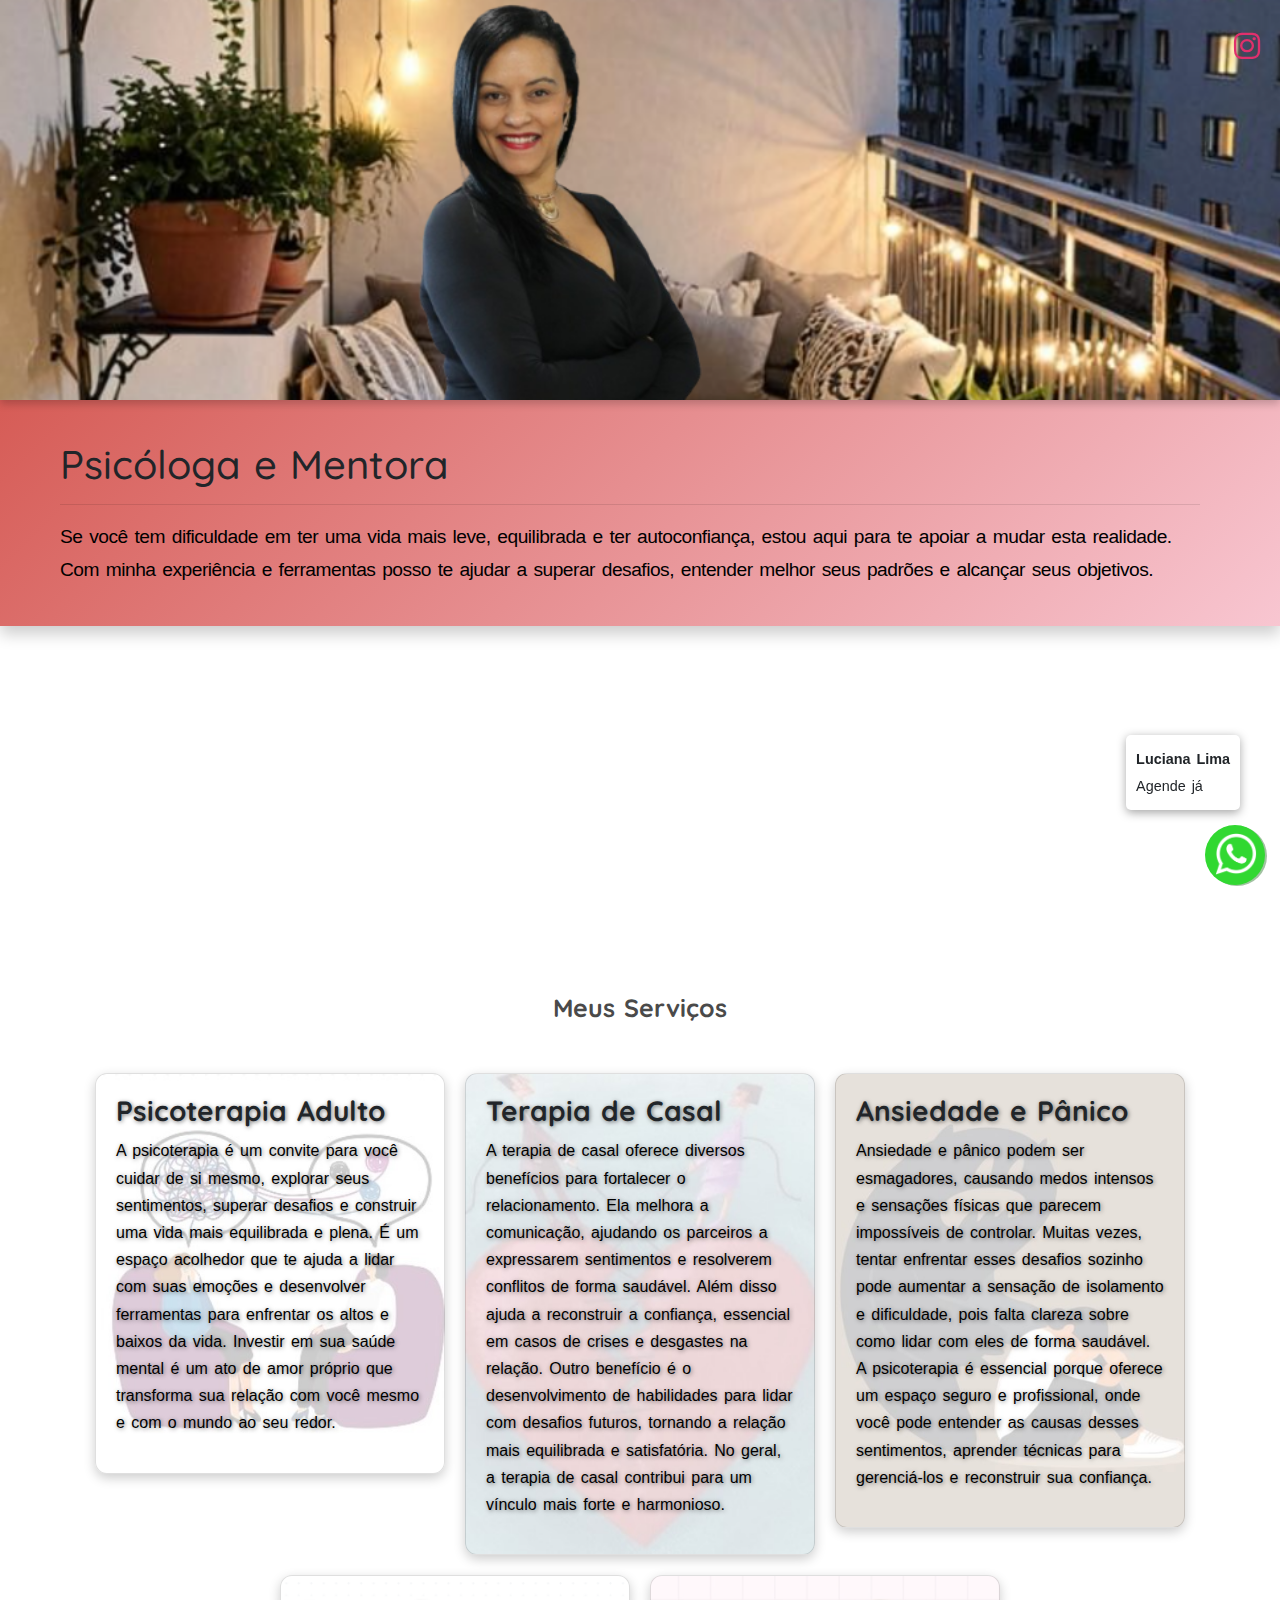
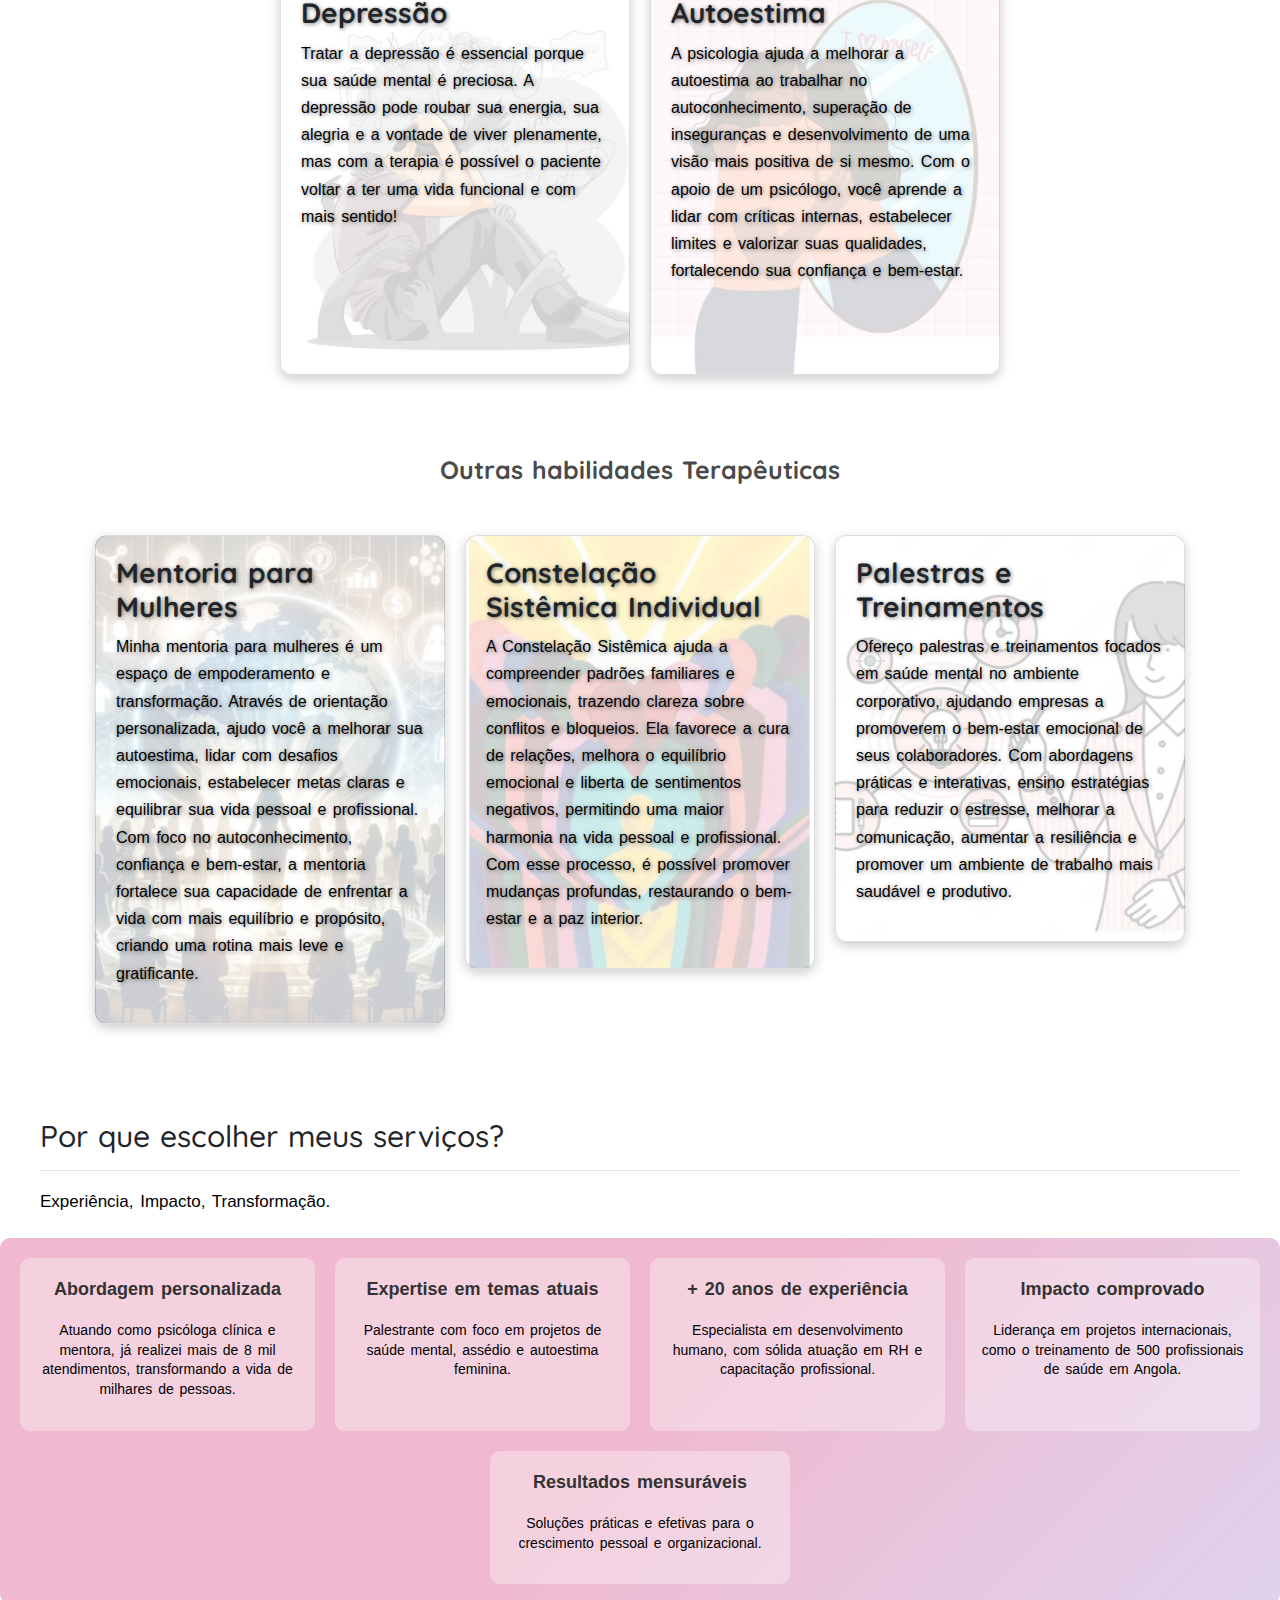
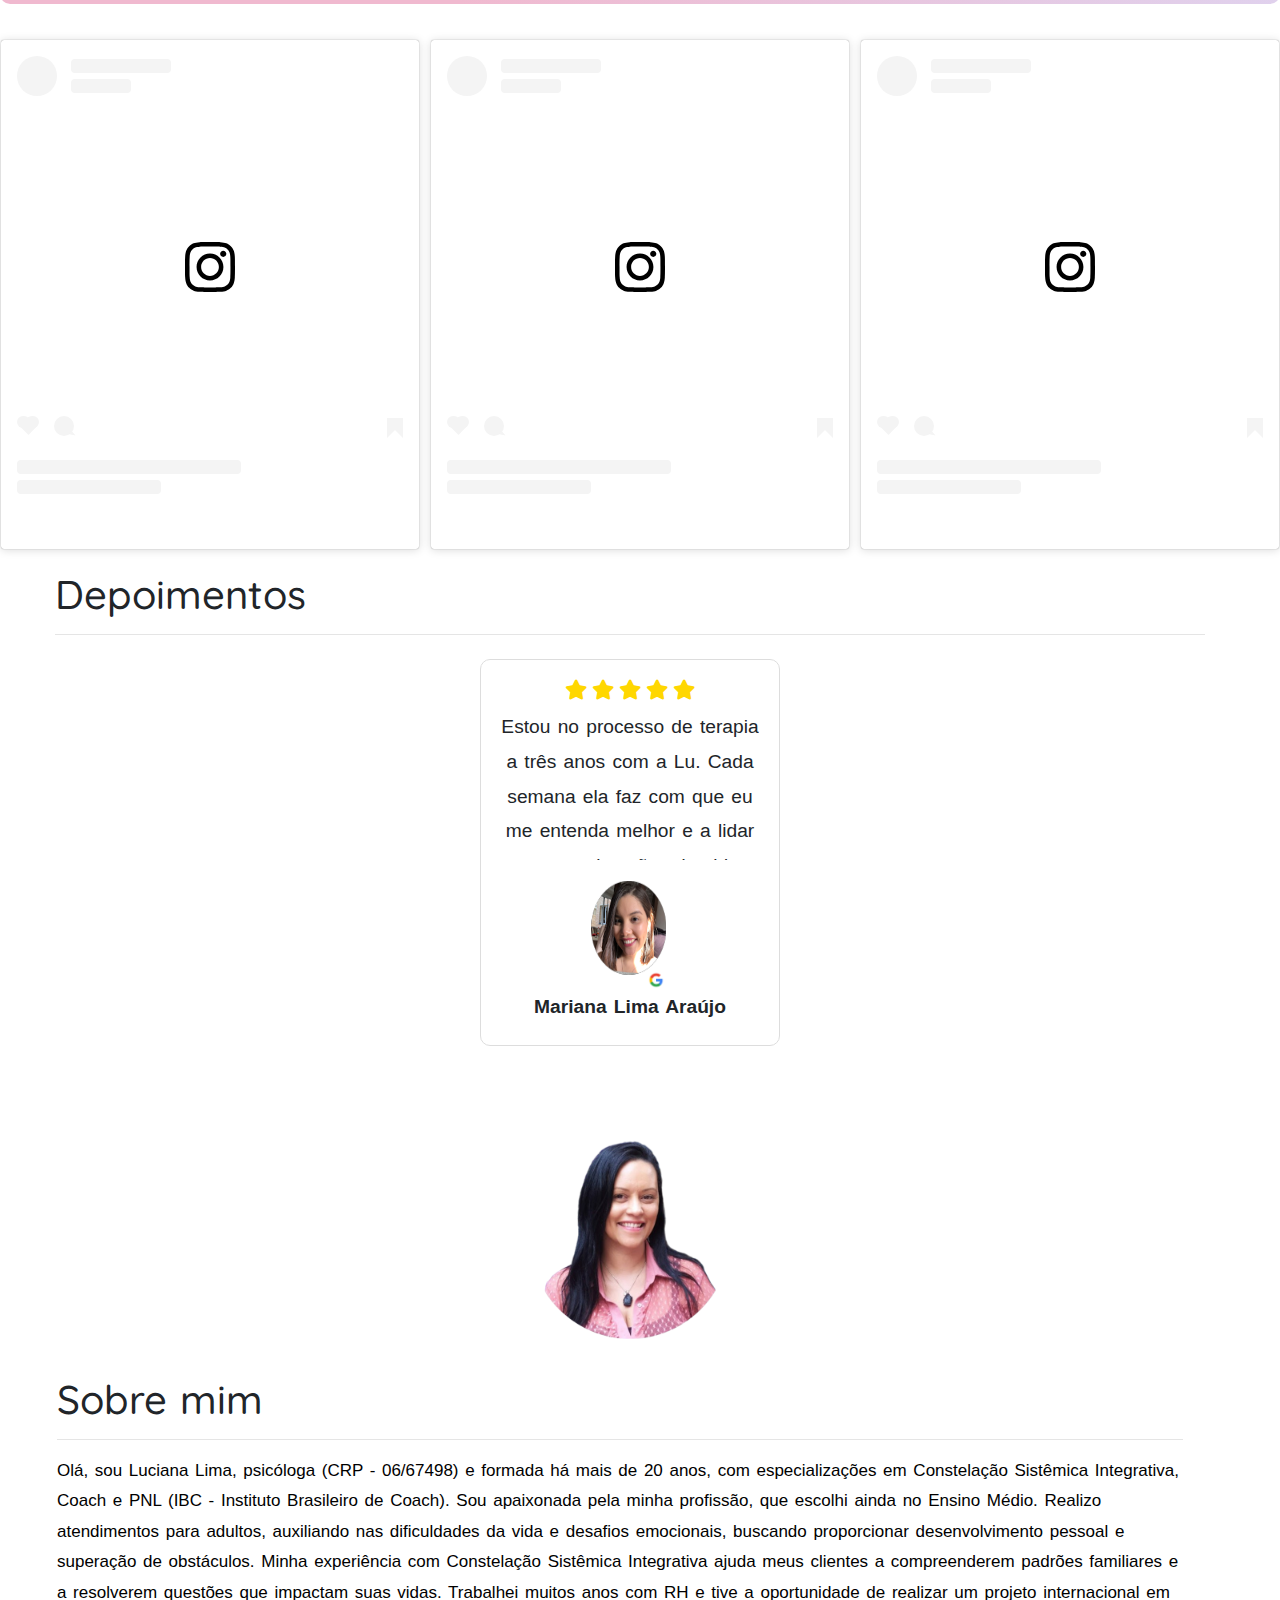
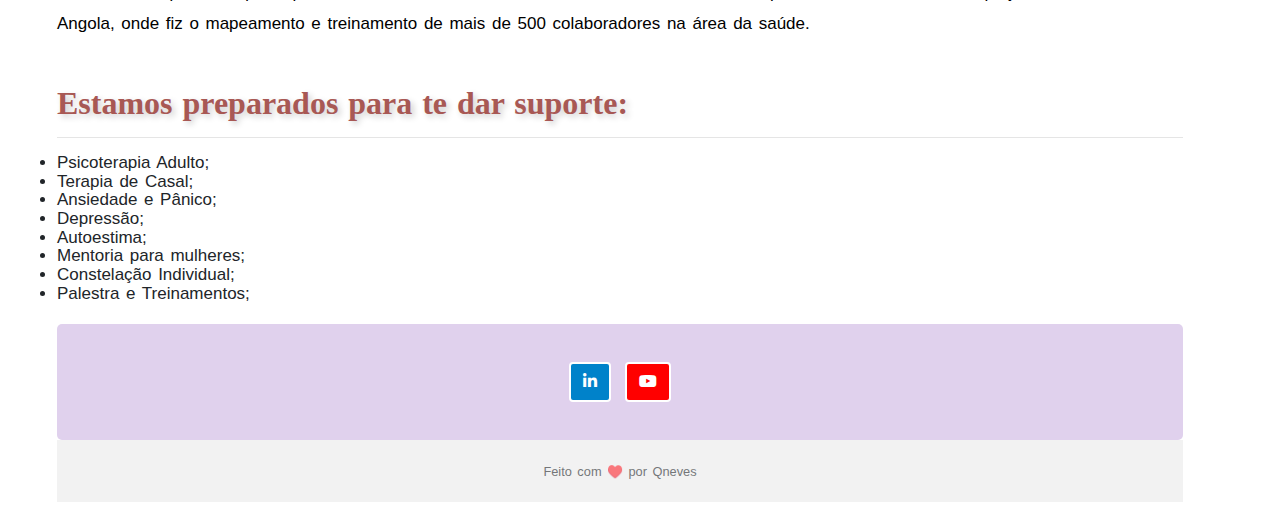
<file: index.html>
<!DOCTYPE html>
<html lang="en">

<head>
    <meta charset="utf-8">
    <meta name="viewport" content="width=device-width, initial-scale=1, shrink-to-fit=no">
    <meta property="og:title" content="">
    <meta property="og:description"
        content="👩🏽‍🏫 Te ensino a reconstruir sua Autoestima e a sair da Dependência Emocional 🌹">
    <meta property="og:image" content="https://querenneves.github.io/Escopo_final/img/principal.png">
    <meta property="og:url" content="https://querenneves.github.io/Escopo_final/">
    <link href="https://fonts.googleapis.com/css?family=Quicksand:400,600,700&display=swap" rel="stylesheet">
    <link href="https://fonts.googleapis.com/css2?family=Open+Sans&display=swap" rel="stylesheet">
    <link href="https://stackpath.bootstrapcdn.com/bootstrap/4.5.2/css/bootstrap.min.css" rel="stylesheet">
    <link rel="stylesheet" href="https://cdnjs.cloudflare.com/ajax/libs/font-awesome/6.0.0-beta3/css/all.min.css">
    <link rel="stylesheet" href="https://cdnjs.cloudflare.com/ajax/libs/font-awesome/6.0.0-beta3/css/all.min.css">
    <link rel="stylesheet" href="css/style.css">


    <title>Home</title>
    <style>
        .video-container {
            position: relative;
            padding-bottom: 56.25%;
            height: 0;
            overflow: hidden;
            max-width: 100%;
            background: #000;
        }

        .video-container iframe,
        .video-container object,
        .video-container embed {
            position: absolute;
            top: 0;
            left: 0;
            width: 100%;
            height: 100%;
        }

        .footer-container {
            text-align: center;
            width: 100%;
            background-color: #e0d1ed;
            padding: 10px;
            border-radius: 5px;
            margin-top: 20px;
            color: white;
            position: relative;
        }

        .social-icons {
            margin-top: 10px;
        }

        .social-icons a {
            color: white;
            margin: 0 10px;
            text-decoration: none;
            display: inline-block;
        }

        .social-icons a i {
            font-size: 1.5rem;
        }

        .footer-text {
            opacity: 0.6;
            font-size: 0.8rem;
            margin-top: 5px;
        }


        .graffiti-text {
            font-family: 'Permanent Marker', cursive;
            color: #000000;
            text-shadow: 2px 2px 4px #0b7ef1;
        }

        .hero-container {
            position: absolute;
            position: relative;
            width: 100%;
            height: 200vh;
            max-height: 400px;
            background-size: cover;
            background-position: center;
            display: flex;
            align-items: center;
            justify-content: center;
            border-radius: 0
                /* Cantos arredondados opcionais */
                margin: 20px auto;
            /* Centraliza e adiciona espaçamento externo */
            box-shadow: 0 4px 8px rgba(0, 0, 0, 0.2);
            /* Adiciona um leve sombreado */
        }

        .hero-content {
            text-align: center;
            padding: 10px;
        }

        .hero {
            position: relative;
            width: 100%;
            height: 400px;
            /* Defina a altura da imagem de fundo */
            background-size: cover;
            background-position: center;
            display: flex;
            align-items: center;
            justify-content: center;
        }

        .hero-text {
            background-color: rgba(0, 0, 0, 0.329);
            /* Fundo escuro com transparência para dar contraste e seriedade */
            color: white;
            /* Cor branca para o texto */
            font-weight: bold;
            /* Texto em negrito */
            font-size: 18px;
            padding: 20px;
            border-radius: 50%;
            /* Fundo circular */
            max-width: 400px;
            /* Limita a largura do texto */
            line-height: 1.5;
        }

        .hero-left {
            flex: 1 1 100%;
            align-items: center;
            justify-content: center;
            min-height: 500px;
        }

        .hero-right {
            display: none;
            margin-top: 1px;
            min-height: 500px;
        }

        @media (max-width: 767px) {
            .hero-left {
                display: none;
            }

            .hero-right {
                display: block;
                width: 100%;
            }
        }

        @media (min-width: 768px) {

            .hero-left,
            .hero-right {
                flex: 1;
                display: block;
            }
        }

        .logo {
            max-width: 400px;
            margin-bottom: 20px;
        }

        .hero-button {
            margin-top: 10px;
            margin-right: 10px;
            padding: 15px 30px;
            font-size: 18px;
            color: white;
            background-color: #00ff0db4;
            border: none;
            border-radius: 50px;
            cursor: pointer;
            transition: background-color 0.3s, transform 0.3s;
            animation: pulsate 1.5s infinite;
            float: right;
            /* Alinha o botão à direita */
        }


        /* Animação Pulsante */
        @keyframes pulsate {

            0%,
            100% {
                transform: scale(1);
                /* Estado inicial e final */
            }

            50% {
                transform: scale(1.1);
                /* Aumenta levemente no meio da animação */
            }
        }

        /* Estilos para dispositivos móveis */
        @media (max-width: 768px) {
            .hero-content {
                position: absolute;
                /* Para centralizar verticalmente */
                left: 0;
                /* Posiciona à esquerda */
                padding: 20px;
                /* Espacamento interno */
            }

            .hero-button {
                margin-top: 10px;
                /* Ajusta a margem superior para dispositivos móveis */
            }
        }

        .social-icons {
            position: fixed;
            /* Fixa o ícone na tela */
            right: 10px;
            /* Distância da borda direita */
            bottom: 10px;
            /* Distância da borda inferior */
            z-index: 1000;
            /* Certifica-se de que o ícone fique acima de outros elementos */
        }

        .insta {
            font-size: 30px;
            /* Tamanho do ícone */
            color: #E1306C;
            /* Cor do ícone do Instagram */
            text-decoration: none;
            /* Remove o sublinhado do link */
            transition: color 0.3s;
            /* Transição suave para mudança de cor */
            position: fixed;
            /* Permite que o elemento fique fixo na tela */
            right: 20px;
            /* Distância da borda direita */
            top: 20px;
            /* Distância do topo (ajuste conforme necessário) */
            z-index: 1000;
            /* Garante que o ícone fique acima de outros elementos */
        }

        /* Efeito de hover (opcional) */
        .insta:hover {
            color: #C13584;
            /* Cor ao passar o mouse */
        }
    
    </style>
</head>

<body>
    <div class="insta">
        <a href="https://www.instagram.com/lucianalimapsicologa/" target="_blank" class="insta">
            <i class="fab fa-instagram"></i>
        </a>
    </div>

    <div class="hero-container" style="background-image: url('./img/principal.png');">
        <div class="hero-content">

        <div class="hero-content">
        </div>
    </div>
    <div id="whatswidget-pre-wrapper" class="">
        <div id="whatswidget-widget-wrapper" class="whatswidget-widget-wrapper" style="all:revert;">
            <div id="whatswidget-conversation" class="whatswidget-conversation"
                style="color: revert; font: revert; font-palette: revert; font-synthesis: revert; forced-color-adjust: revert; position: revert; text-orientation: revert; text-rendering: revert; text-spacing-trim: revert; -webkit-font-smoothing: revert; -webkit-locale: revert; -webkit-text-orientation: revert; -webkit-writing-mode: revert; writing-mode: revert; zoom: revert; accent-color: revert; place-content: revert; place-items: revert; place-self: revert; alignment-baseline: revert; animation-composition: revert; animation: revert; app-region: revert; appearance: revert; aspect-ratio: revert; backdrop-filter: revert; backface-visibility: revert; background: revert; background-blend-mode: revert; baseline-shift: revert; baseline-source: revert; block-size: revert; border-block: revert; border: revert; border-radius: revert; border-collapse: revert; border-end-end-radius: revert; border-end-start-radius: revert; border-inline: revert; border-start-end-radius: revert; border-start-start-radius: revert; inset: revert; box-shadow: revert; box-sizing: revert; break-after: revert; break-before: revert; break-inside: revert; buffered-rendering: revert; caption-side: revert; caret-color: revert; clear: revert; clip: revert; clip-path: revert; clip-rule: revert; color-interpolation: revert; color-interpolation-filters: revert; color-rendering: revert; color-scheme: revert; columns: revert; column-fill: revert; gap: revert; column-rule: revert; column-span: revert; contain: revert; contain-intrinsic-block-size: revert; contain-intrinsic-size: revert; contain-intrinsic-inline-size: revert; container: revert; content: revert; content-visibility: revert; counter-increment: revert; counter-reset: revert; counter-set: revert; cursor: revert; cx: revert; cy: revert; d: revert; display: none; dominant-baseline: revert; empty-cells: revert; field-sizing: revert; fill: revert; fill-opacity: revert; fill-rule: revert; filter: revert; flex: revert; flex-flow: revert; float: revert; flood-color: revert; flood-opacity: revert; grid: revert; grid-area: revert; height: revert; hyphenate-character: revert; hyphenate-limit-chars: revert; hyphens: revert; image-orientation: revert; image-rendering: revert; initial-letter: revert; inline-size: revert; inset-block: revert; inset-inline: revert; isolation: revert; letter-spacing: revert; lighting-color: revert; line-break: revert; list-style: revert; margin-block: revert; margin: revert; margin-inline: revert; marker: revert; mask: revert; mask-type: revert; math-depth: revert; math-shift: revert; math-style: revert; max-block-size: revert; max-height: revert; max-inline-size: revert; max-width: revert; min-block-size: revert; min-height: revert; min-inline-size: revert; min-width: revert; mix-blend-mode: revert; object-fit: revert; object-position: revert; object-view-box: revert; offset: revert; opacity: 0; order: revert; orphans: revert; outline: revert; outline-offset: revert; overflow-anchor: revert; overflow-clip-margin: revert; overflow-wrap: revert; overflow: revert; overlay: revert; overscroll-behavior-block: revert; overscroll-behavior-inline: revert; overscroll-behavior: revert; padding-block: revert; padding: revert; padding-inline: revert; page: revert; page-orientation: revert; paint-order: revert; perspective: revert; perspective-origin: revert; pointer-events: revert; quotes: revert; r: revert; resize: revert; rotate: revert; ruby-position: revert; rx: revert; ry: revert; scale: revert; scroll-behavior: revert; scroll-margin-block: revert; scroll-margin: revert; scroll-margin-inline: revert; scroll-padding-block: revert; scroll-padding: revert; scroll-padding-inline: revert; scroll-snap-align: revert; scroll-snap-stop: revert; scroll-snap-type: revert; scroll-timeline: revert; scrollbar-color: revert; scrollbar-gutter: revert; scrollbar-width: revert; shape-image-threshold: revert; shape-margin: revert; shape-outside: revert; shape-rendering: revert; size: revert; speak: revert; stop-color: revert; stop-opacity: revert; stroke: revert; stroke-dasharray: revert; stroke-dashoffset: revert; stroke-linecap: revert; stroke-linejoin: revert; stroke-miterlimit: revert; stroke-opacity: revert; stroke-width: revert; tab-size: revert; table-layout: revert; text-align: revert; text-align-last: revert; text-anchor: revert; text-combine-upright: revert; text-decoration: revert; text-decoration-skip-ink: revert; text-emphasis: revert; text-emphasis-position: revert; text-indent: revert; text-overflow: revert; text-shadow: revert; text-size-adjust: revert; text-transform: revert; text-underline-offset: revert; text-underline-position: revert; white-space: revert; timeline-scope: revert; touch-action: revert; transform: revert; transform-box: revert; transform-origin: revert; transform-style: revert; transition: revert; translate: revert; user-select: revert; vector-effect: revert; vertical-align: revert; view-timeline: revert; view-transition-name: revert; visibility: revert; border-spacing: revert; -webkit-box-align: revert; -webkit-box-decoration-break: revert; -webkit-box-direction: revert; -webkit-box-flex: revert; -webkit-box-ordinal-group: revert; -webkit-box-orient: revert; -webkit-box-pack: revert; -webkit-box-reflect: revert; -webkit-line-break: revert; -webkit-line-clamp: revert; -webkit-mask-box-image: revert; -webkit-print-color-adjust: revert; -webkit-rtl-ordering: revert; -webkit-ruby-position: revert; -webkit-tap-highlight-color: revert; -webkit-text-combine: revert; -webkit-text-decorations-in-effect: revert; -webkit-text-fill-color: revert; -webkit-text-security: revert; -webkit-text-stroke: revert; -webkit-user-drag: revert; widows: revert; width: revert; will-change: revert; word-break: revert; word-spacing: revert; x: revert; y: revert; z-index: revert;">
                <div class="whatswidget-conversation-header" style="all:revert;">
                    <div id="whatswidget-conversation-title" class="whatswidget-conversation-title" style="all:revert;">
                        Luciana Lima</div>
                </div>
                <div id="whatswidget-conversation-message" class="whatswidget-conversation-message "
                    style="all:revert;">Agende já</div>
                <div class="whatswidget-conversation-cta" style="all:revert;"> <a style="all:revert;"
                        id="whatswidget-phone-desktop" target="_blank"
                        href="https://web.whatsapp.com/send?phone=5511987966258"
                        class="whatswidget-cta whatswidget-cta-desktop">Enviar Mensagem</a> <a
                        id="whatswidget-phone-mobile" target="_blank" href="https://wa.me/5511987966258"
                        class="whatswidget-cta whatswidget-cta-mobile" style="all:revert;">Enviar Mensagem</a></div>
                <a target="_blank" class="whatswidget-link" href="https://www.adamante.com.br/code/whatsapp-site/"
                    title="Feito no WhatsWidget" style="all:revert;"><img
                        src=" [data-uri]"
                        style="all:revert;"></a>
            </div>
            <div id="whatswidget-conversation-message-outer" class="whatswidget-conversation-message-outer"
                style="all:revert;"> <span id="whatswidget-text-header-outer" class="whatswidget-text-header-outer"
                    style="all:revert;">Luciana Lima</span><br>
                <div id="whatswidget-text-message-outer" class="whatswidget-text-message-outer" style="all:revert;">
                    Agende já</div>
            </div>
            <div class="whatswidget-button-wrapper" style="all:revert;">
                <div class="whatswidget-button" id="whatswidget-button" style="all:revert;">
                    <div style="margin:0 auto;width:38.5px;all:revert;"> <img class="whatswidget-icon"
                            style="all:revert;"
                            src=" [data-uri]">
                    </div>
                </div>
            </div>
            <script id="whatswidget-script"
                type="text/javascript">document.getElementById("whatswidget-conversation").style.display = "none"; document.getElementById("whatswidget-conversation").style.opacity = "0"; var button = document.getElementById("whatswidget-button"); button.addEventListener("click", openChat); var conversationMessageOuter = document.getElementById("whatswidget-conversation-message-outer"); conversationMessageOuter.addEventListener("click", openChat); var chatOpen = !1; function openChat() { 0 == chatOpen ? (document.getElementById("whatswidget-conversation").style.display = "block", document.getElementById("whatswidget-conversation").style.opacity = 100, chatOpen = !0, document.getElementById("whatswidget-conversation-message-outer").style.display = "none") : (document.getElementById("whatswidget-conversation").style.opacity = 0, document.getElementById("whatswidget-conversation").style.display = "none", chatOpen = !1) }</script>
        </div>
        <style id="whatswidget-style">
            .whatswidget-widget-wrapper {
                font-family: "Helvetica Neue", "Apple Color Emoji", Helvetica, Arial, sans-serif !important;
                font-size: 16px !important;
                position: fixed !important;
                bottom: 20px !important;
                right: 30px !important;
                z-index: 1001 !important
            }

            .whatswidget-conversation {
                background-color: #e4dcd4 !important;
                background-image: url('data:image/png !important;base64,iVBORw0KGgoAAAANSUhEUgAAAGUAAABlCAYAAABUfC3PAAAACXBIWXMAAA7EAAAOxAGVKw4bAAAAhHpUWHRSYXcgcHJvZmlsZSB0eXBlIGV4aWYAAAiZdY5dDoQwCITfOcUeYQqUluOYrCbewOM7tW6MD/slwPAbZD32TT6DAojX1iMjQDw9daHomBhQFGVE+skdrVApxXfmYjpFZG/wZ9DxpiJ6bM1pXDHV1YJmV5M3BOOFfA5E/X3zp34jJ5txK0wLhZMZAAABd2lUWHRYTUw6Y29tLmFkb2JlLnhtcAABAFVURi04AFhNTDpjb20uYWRvYmUueG1wAEiJ7ZaxTsMwFEX3foVl5thJKEOsuB1aUBkKCJBaxjR5Taw2TpQYYvprDHwSv4DdVi2qyojEYE+27/U99vPy4qGuk3QFCi0gF5Ljr49PjETG8exq6k/rERRismngaXP3nG5WaZTh4aAXa6bLugSVIF2uZcs0x0lWLYCZud2mGG0tasXxfPqARlUDqE/6xPeutXgL8aCH4iZbssfxzT7CrDgulKoZpV3Xke6SVE1OgyiKqB/SMPSMw2vfpUq0J9sLG7HLGEObNqJWopLIrpNF9ao4xkZH+3DQ4pguW7K9LEmrklqFBsSnP+1KLH+xW+Vot4fZg9Cwno9FCbI1V+A48IMT9eWMapPYbZnkMBOZKs4JExB5oU6U+0aAqYHahWFqK0n3pTQ/Qw9fM9g+6K+HgziIgziIgziIg/wrSC8+NHcgTUfXmdbtG8Nkm7OA2X6LAAATK0lEQVR4nO1d25bjOI4MgKSy5/+/bR/3cf+hLJLAPoCgaFu2JaeU6dptnFNTPVlpWSJIXAIBiP7nv/9L8a98lPBv38C/ci/xt2/g/5qICGoVqAoUAAEAEQIzmBlE9PIaEQBUFaUUiAhU7VIhMEIIYP73MG0VEUHOpa+lCxEhhICUIkIILxUTRQSlVtRSoAoQAQqFFoGoIsX4r2I2iIjgcrlARMGB8fU1gYigqqhVUGpBzhmqipTS02vFWivmeQYTI8YA5gBVQc4ZJWcQgJgSeMOx+/8qtvAVtQpCDJhSujJVzAIiIJeCXApCiGB+vJ6xioCIME0JIYT2Y7tg6RcJQP+33xMzrcvfIAIBm+z0mSIi8HWMMQ7raMLMSCmZ4sT8DfB4PSNUV51QjBEiipzLsgi/JKoKVYWIQETb/SiICMy8yU6fen/tf0IIDy2K36vq8jyP7rlFXw8e6Beec1l8U4CIQFTa7RCIlpNRRaClYEoJMcbfU8xycF8IbVrTqABqLUh6HR3XWiG12oOe/LBdCarQHgGi7yo3UUQMZuqLTyIopaDUCmJGbGajnyy7QA9N3RocrTxfIhnu/VbsngR4ckJcYuCAWgrmeUZskZaIopQMEUVK8VQnX6ugVgsjq0hfPOaAEPlpfC/NjpdSUUtFYIYCkGa7pdoiKRTUwnx/xiMVw+0ecylgEYSmGP8Oj8BEbHvQi++PIYTuP0qpIJa+y7g9xFlmQUQwzxdUEcQQkG6iltu/b2Wx0xk5C6pUO2kAePA3AEFUuuJTjC/D0j3ieUhgRikFKnK1brVaNEtESCm+tGAxBAbxF2opzWQJiAkpphYin5OjdN+hauF4SggPdpD/rjaPquq70xY+xtSTNWrOlm9OmCqDMEaUz8PSvWILnlriqMil9MVXBYgJMUSE8HqTR8B2Fd2EcmfY3luRZl8Dh+4PgMUnjH+ulaJgDogxIISAaUrdnrsy/DrtYcBAM812osz0HWfGPBwmIpS2ud2bERNS2JbNAwP29RNKuBVueYZicY6OHdXaTm5THFOzxe0TpRYA2h803ChVVFFLBYAOGdnvcVNyvQoajpIOTd1ax/asW+RHAclx15sjrhBRxGYhO3ZUS0MYYo+4/KEMp1OgnQyHhkYppZpth0VzVQImLAtGbN/vDvlo+a6iY875UKfncm9+WkjY/81sre/irqxqpiWmiBBGn2C7X8TOFXNb4JXnr9UUm2JEBZliqnTTxi1i0w/FyONZCjEsqF4ngApwsDDXAowl5HVFgVo+wWSfVYuoPCiw0HbxJ6vfD/TfQwMFPcPzfEc0fwupGD/73ZNxex+H7xUvAzg845A1tR0KXPuv8e8QGCIW75dc7BT00DZ2HzD+WZMYAkQEfy4XQLXjUQtA6KdPnsIdj8RyjtpN5xJ6718rQ5dnix7btU5RSs4ZCsPPQlxC1Fdi4W28UpT/2ZPwhWA+pFbp/3/8fg8cXmFQa8/mfk9UwEQtpLdTHeM+DM6ulaGwnJDazw5VyujEU0qYprR7F4Zwb5ZG3zTKo9PivuORZTYlB6jaImzNxXzD1ZbLETOoVguBRa984BaptSKXgilNSMlUcbnMxyulVjGfcQCUMTr/6rhS04v5ptB9095v4sCQDn1sv59S6lXNRGPCPF8scHjDR1G7Fy+IHW6+HGf6LrbkgUJukIUleeiL76cml4yczWfEHRVSajXzWmpHoHfcXQ8W7G/0YGKvTohtQ+WcIc3UllJOyFP6jb2nlK6QXCBiKLVHbI5Ya0OT/QRZToLNpeuOmWFBpbdsom72xMq7QbmfZmLaDaYHZqQYkRvEZQo+I3kkQGUJQffKGLmlVidZXegGpFYR5HlGyQUqimlKmxUDGNSzRykxRtvZ8wwJEbUaavAOl8ErkhaiG0KejjZfFtUwsr5nX23Xm0n5mr5eRjNuhmiamgMuqHVbzcTvte/0jZ9JyaJDD4ktMHm/+mmKDlBloBXxDlUKM4ODQmfd5UCBJb/x3OZWIZ6IjmVg910hhJ7t51L6jt5yv9LAya15hi+iCENVdofrj655VYp/[base64]/Jln8WR4lpsqZm6FpNrwq8Em9xrNaxlt+TtK6cU3YCB3fL9Gc55SquwyC21pVv/ltjykjvuvie4LxokAJu6BwtYSsWf3peSOXluIe0/G2yurShm5V3bjtDnku0rM6r7d5zmDi9fhnUbrztihF6xEPk8V9ux+RaD8nLk4SikFl3nupWyFJb3IltnH+L5iHiol59wKSkZs2BP2mRkiCLZFNeORv03mmBlhYGsaRmTQy+1GWcwdbaZFEZkfu90Qz8RNM4Be1xGxzSCiqFIRNyp3TVYdvcPTzhapYgWrrTdtu4/6rt7yOc873Cz4Z5gZU0pWW4c2rMqSuBGF9u4BwMzR3g2EHdiVVAvNY0O0uRXtrOwA6DejuYc+ZYHL33OCxAxuJnDrKUsxImdrGXAY3E2nK6xd3QDKm+SyNDI6h31BpZ0+YKs3IrLfVNGrT4hqD1i+I6tKuc2IA+/nfzERZMdJscWPPVGc53zlNB9FNYYWL70fcYo9JN8qZi6xmZ7bGZE1I88zKoeOSDDTOY6e2ZpeHGy7JbZtEV/EWuvmaIiZzH9ooxCZVRmoQHZCXMkejHSFhIi4E4NyHlgYytWv79MSXGkkD4eUFIoQToq+Op7DDCjuTMXWGydiiJRd0VBsDMe5Ib+llMYsdJIdNWhEG2ulgsn8zgjPbBH3Q1KlF622SggBX19fKNWIHSDCV5gO4Sk/9Ck9kXvz+u7szTnv80nMjGmawMESRFGBFK88GhRjXQXUggDrQNtTa3f6qqoipvdI38yMRNRP7jsV0DU5lfnkkY02mtGenegPLC0R9VYCL5laKLtQlNZkjf7q/DEvbgUO3+rrPCKDv5XT6WgeNYnqbqDNI68tNnoMJrRFQeqNRypX/+2csKkFEp/WaHv6SeHG3VWRU/omR/ShE/+GiI/YilnEjBQWpr7f39G7/Ag5XSnWs/FeJXKUkfp6a4K64zMkHiF4FY+aUq75Y58sqvpT5qtsBiddeW6C4H6gK8R5xctpMH7wcgrOaqM7W6SVw8939L0O7rXwdVL2NRncsCUdzJJTOv1PbAnt7c7/2xTh4vDSPB9MxlsTIiDEgFoq/lwuHS8CMDSfujNui0+t9aEt/lKnuK9Z/KYSPLQ+YnxKzhm5FMQYfkIphBStz8+agYwA4Zn5YqZwZfe50UK38pDfkR4MvKHYI8enjF0KMfyAUoCFYF0777a1RQz9Itwy+Z/a+R6ledi9R3wRjxyf4ozLWg8meD//Ulo91r9hhqwreUYp1YbbTNMuxYxjP44Yn7Jcx9pAfrSX6RMiIkehnbL0DrzicM+R41PGiPFDG8xeyzudVEtDU4aKVVQXoHPHdy/fvP4L38ALY4x/r1IsxG7U0fjaH6kqSq1Gi+0Th7ZBOLfCRCg4b3zKX6wUZ+YLKBucY+H2/[base64]/012Vylf3sOc6W4iOq+ZrzHb34Exj24JjQgabhEbwK6szFr8rfj0FUEsFEyFMAYGuH895v2/HrAfIFqLjnVL8Q5d57vWQEKwf/lnHr8Jmosx5Rh3IDD5fJefcbua9hO2VhBDwRYQLZsu2c8Y0TVe/00eAQFo/5c/PnnSiY0oRCuqY17j575TipkdbxiqqkDyjlIUFeHvcnObjxayUkrFSBjzL297OFCJCDAE5l17Xv/1Op5jO84xpmjZ1fB0tr4iOd45+UYhNqvPopndTqSKp9pCvwxatgSfFtMo8N9R3/5SHvcJsTJeRu9g5xrBBOzGaKc3FwuSfnNa6heh4t00sfCTEFDqPammjzp0nBaAjv/NlBgiYUnriyKmPy3iHRLFVrPkIg2PX3tpNWJDpmGKHW76+vt+3uFW2EB3vzZdazB/4OsxzhJfbMBv3Od4xM02T1U0ePJihDk0VJzZNuX32KXhzzpDWNkFE0Fyag/X5LNa+103uyTX8LUTHVUc/subHi40Fq8s8tz5Ea3fbVNTZ2mL1pkiDU6wVG9aUqrL0Q4IgLH34Zy9TazUWZ0o/MkL+FdHx3ssN5JA18UlDc26Zc+BDc493xfojWw8km0+ppSJN6Y6SuuRRBUpGGPTZxp8wQv6t0MPqCYbOprh3UtH70yieiS+0BR8VBMY0pVUUwW14jHGYi2wn7BNkt1KW5ktFCnFfG5kuielaE1K3t+/WzIfClc8efmRSe04QQ29f+BRe2L1Smt1/FLr6NFSLGvaFkgrt8+mNQnSjlMZm3DtWY6El1X4C9uBsa1Sl35Q7pRAaU/7BaAznb1kSuf1BeudTq/6N0A3B/KxW7TnSP/987VMM0IZOR6tlfNAi75V7pTAB8qQjuo3NmDgtIe4G6bUOYpthf1WMsuOpqhYxiTz8/jUhspaIOMyZ/GR5RW26U0pgRtXaEdbbi0nPjNeZjg9vpBHWUkp9J6/dVBWB5v3BgJmgXR/5FdlCbbp6DGr8KzwYjeEDa/bOiF9uBC9fFtaBuQ/f7e+IU5v+/Ln0PG9N7vZWaCdgrYG0sxl3LlhpmFncEj57gLHrGz5fRmpTldoZoWtypxRrHzAIoLMZm+yd5qCKzoqk1vv+ygGb4hVHvhzgSBmJ6Hs+s4fatKqUwDZBuw7vK/Rb2GPpVWVAYl8PVO5vdmgwzyeKESVspOKW6UfvUJsetmwvdYnacSP0dzJsuPlG7a+lIA1zd5/efBvQeXRl8kj5CWrTQ6WEEHvNgdoojj6O/EUDkKrasM1+A69N0agU/oXC01b5CWrTwz56Nze1VpSceynYmoDW2+X85mzkko10jfF1Zt1HlUubH/nLrwh8Jj9BbXr4r0RtsihTf6eUAn1y3W10NhbC5mxFr9QG3bykkzYn6Pb2t7LxrU7cqU0xxY6ATG2M/IhyxNh+r5WgdeM8/KfDDRYGeUbOdgx9IEwptdcpxqqkansTRCOlvVLIPM+dof5bNXPAp7kakjAClGtyNrXp6Qr4aQEBZVh08/QVpdjggVKWofw2ASI+PSF+qkqtKE3ZaXqtxLXrOGj6rrmz10QZdO+lwFIVUaQ/xyM5i9r0clv6vC0CIZfcXwDGiA1+lx4aRjT4hKl39o7ii+hvnfYy7SuY/VZUtTeqemvbO0N9AHsnpJvm0HZxlTZFHEAI09PPn0Ft2mQrun8hYFbY1J/A/dj6q/RqrfhzMXT5tqFmrKP41B9/u8JemN59kDTmpYi9J3La2ZEFtCl3VfCf//wzNMgG/PlzsRetPddJX58jqU2bDbjTiYxUwcu4vhA7QlvqQnZ2XGfJbKgPuYkprCpui3jsT0RI0zQMT5A2b2v79TpCQUvPIYA+37iz6Ddc70hq02aluMmw92qFvgALedocZG0EPq+duBChdfsuRax3RUXAYRl0owBKXt4FuVXHnZYLtAKZ3agDr0TbpxIdSW3aFeqISI/FFzhk8QPvNuHsFaM26QIBtfI00/5OAaf7lBYBElF7PyTtenPQkdSmzUrxNmvwEkMQ/XwZ1UP1ec4o5dLeGFTBIfSR63skhICvaTL0tr2s03hsafMGO5ratEkpyxACvRrcfEQvxl7xHCElbaaBwJE3wzmPrgcspQkDZcMmUPQMatPuTI2w2OHfEm9Aiuovd/7e5rjl9+6RM6hN+5XSaZa/i039xildkzOoTXHvGEEMi3E2g/7T5SxqE/[base64]/i0+xTqdDSK6/LlAxd5zzB90/6qK6DyvLTvEWuwKSmkz4tvrvz9hd20VbyF3vxFC+Cjin5UBWn/8M3GsRtHajBuUICrg8LvMk2WCg/Zi17PE8tPaHkZx6xOf9Sr25KhaxayPsQVdzQX+LXF4fJ5zhzpSirvfDvEJcplnKyeHgP8FbJ3FbCth4+oAAAAASUVORK5CYII=') !important;
                background-repeat: repeat !important;
                box-shadow: rgba(0, 0, 0, 0.16) 0px 5px 40px !important;
                width: 250px !important;
                height: 300px !important;
                border-radius: 10px !important;
                transition-duration: 0.5s !important;
                margin-bottom: 80px !important
            }

            .whatswidget-conversation-header {
                background-color: white !important;
                padding: 10px !important;
                padding-left: 25px !important;
                box-shadow: 0px 1px #00000029 !important;
                font-weight: 600 !important;
                border-top-left-radius: 10px !important;
                border-top-right-radius: 10px !important
            }

            .whatswidget-conversation-message {
                line-height: 1.2em !important;
                background-color: white !important;
                padding: 10px !important;
                margin: 10px !important;
                margin-left: 15px !important;
                border-radius: 5px !important
            }

            .whatswidget-conversation-message-outer {
                background-color: #FFF !important;
                padding: 10px !important;
                margin: 10px !important;
                margin-left: 0px !important;
                border-radius: 5px !important;
                box-shadow: rgba(0, 0, 0, 0.342) 0px 2.5px 10px !important;
                cursor: pointer !important;
                animation: nudge 2s linear infinite !important;
                margin-bottom: 70px !important
            }

            .whatswidget-text-header-outer {
                font-weight: bold !important;
                font-size: 90% !important
            }

            .whatswidget-text-message-outer {
                font-size: 90% !important
            }

            .whatswidget-conversation-cta {
                border-radius: 25px !important;
                width: 175px !important;
                font-size: 110% !important;
                padding: 10px !important;
                margin: 0 auto !important;
                text-align: center !important;
                background-color: #23b123 !important;
                color: white !important;
                font-weight: bold !important;
                box-shadow: rgba(0, 0, 0, 0.16) 0px 2.5px 10px !important;
                transition: 1s !important;
                position: absolute !important;
                top: 62% !important;
                left: 10% !important
            }

            .whatswidget-conversation-cta:hover {
                transform: scale(1.1) !important;
                filter: brightness(1.3) !important
            }

            .whatswidget-cta {
                text-decoration: none !important;
                color: white !important
            }

            .whatswidget-cta-desktop {
                display: none !important
            }

            .whatswidget-cta-mobile {
                display: inherit !important
            }

            @media (min-width: 48em) {
                .whatswidget-cta-desktop {
                    display: inherit !important
                }

                .whatswidget-cta-mobile {
                    display: none !important
                }
            }

            .whatswidget-button-wrapper {
                position: fixed !important;
                bottom: 15px !important;
                right: 15px !important
            }

            .whatswidget-button {
                position: relative !important;
                right: 0px !important;
                background-color: #31d831 !important;
                border-radius: 100% !important;
                width: 60px !important;
                height: 60px !important;
                box-shadow: 2px 1px #0d630d63 !important;
                transition: 1s !important
            }

            .whatswidget-icon {
                width: 42px !important;
                height: 42px !important;
                position: absolute !important;
                bottom: 10px !important;
                left: 10px !important;
            }

            .whatswidget-button:hover {
                filter: brightness(115%) !important;
                transform: rotate(15deg) scale(1.15) !important;
                cursor: pointer !important
            }

            @keyframes nudge {

                20%,
                100% {
                    transform: translate(0, 0)
                }

                0% {
                    transform: translate(0, 5px);
                    transform: rotate(2deg)
                }

                10% {
                    transform: translate(0, -5px);
                    transform: rotate(-2deg)
                }
            }

            .whatswidget-link {
                position: absolute !important;
                bottom: 90px !important;
                right: 5px !important;
                opacity: 0.5 !important
            }

            .card-container {
                display: flex;
                justify-content: space-around;
                /* Ajusta o espaçamento entre os cards */
                flex-wrap: wrap;
                /* Faz com que os cards se ajustem em telas menores */
                gap: 10px;
                /* Espaço entre os cards */
            }

            .instagram-media {
                flex: 1;
                min-width: 300px;
                /* Largura mínima dos cards */
                max-width: 400px;
                /* Largura máxima dos cards */
            }

            .zoom-card:hover {
                transform: scale(1.05);
                transition: transform 0.3s ease;
            }
        </style>
    </div>
    </div>
    <div class="master_sobre" style="background: linear-gradient(135deg, #d65c56, #f8c6d1); padding: 20px; box-shadow: 0px 8px 15px rgba(0, 0, 0, 0.2);">
        <div class="sub_sobre" style="margin: 20px 40px;">
            <div class="text_sobre" style="text-align: left; margin-right: 20px;">
                <h1>Psicóloga e Mentora</h1>
                <hr>
                <p style="line-height: 1.7; letter-spacing: -0.5px;">
                    Se você tem dificuldade em ter uma vida mais leve, equilibrada e ter autoconfiança, estou aqui para
                    te apoiar a mudar esta realidade. Com minha experiência e ferramentas posso te ajudar a superar
                    desafios, entender melhor seus padrões e alcançar seus objetivos.
                </p>
            </div>
        </div>
    </div>
    
    
        
            <center>
                <div class="video_sobre">
                    <iframe width="560" height="315" src="https://www.youtube.com/embed/TUjA7VFXIcs?si=IWoruh34CQF1ywQ1"
                        title="YouTube video player" frameborder="0"
                        allow="accelerometer; autoplay; clipboard-write; encrypted-media; gyroscope; picture-in-picture; web-share"
                        referrerpolicy="strict-origin-when-cross-origin" allowfullscreen></iframe>
                </div>
            </center>


            <section class="servicos">
                <h2 class="servicos-title">Meus Serviços</h2>
                <div class="card psicoterapia">
                    <div class="card-content">
                    <h3 class="title">Psicoterapia Adulto</h3>
                    <p class="ptexto">
                            A psicoterapia é um convite para você cuidar de si mesmo, explorar
                            seus sentimentos, superar desafios e construir uma vida mais equilibrada e plena. É um
                            espaço acolhedor que te ajuda a lidar com suas emoções e desenvolver ferramentas para
                            enfrentar os altos e baixos da vida. Investir em sua saúde mental é um ato de amor próprio
                            que transforma sua relação com você mesmo e com o mundo ao seu redor.
                    </p>
                </div>
            </div>
                <div class="card terapia">
                    <div class="card-content">
                        <h3 class="title">Terapia de Casal</h3>
                        <p  class="ptexto">
                        A terapia de casal oferece diversos benefícios para fortalecer o
                            relacionamento. Ela melhora a comunicação, ajudando os parceiros a expressarem sentimentos e
                            resolverem conflitos de forma saudável. Além disso ajuda a reconstruir a confiança,
                            essencial em casos de crises e desgastes na relação. Outro benefício é o desenvolvimento de
                            habilidades para lidar com desafios futuros, tornando a relação mais equilibrada e
                            satisfatória. No geral, a terapia de casal contribui para um vínculo mais
                            forte e harmonioso.
                        </p>
                    </div>
                </div>
                <div class="card ansiedade">
                    <div class="card-content">
                        <h3  class="title">Ansiedade e Pânico</h3>
                        <p class="ptexto">
                        Ansiedade e pânico podem ser esmagadores, causando medos intensos e
                            sensações físicas que parecem impossíveis de controlar. Muitas vezes, tentar enfrentar esses
                            desafios sozinho pode aumentar a sensação de isolamento e dificuldade, pois falta clareza
                            sobre como lidar com eles de forma saudável. A psicoterapia é essencial porque oferece um
                            espaço seguro e profissional, onde você pode entender as causas desses sentimentos, aprender
                            técnicas para gerenciá-los e reconstruir sua confiança.
                        </p>
                    </div>
                </div>
                <div class="card depressao">
                    <div class="card-content">
                        <h3 class="title">Depressão</h3>
                        <p class="ptexto">
                        Tratar a depressão é essencial porque sua saúde mental é preciosa.
                            A depressão pode roubar sua energia, sua alegria e a vontade de viver plenamente, mas com a
                            terapia é possível o paciente voltar a ter uma vida funcional e com mais sentido!
                        </p>
                    </div>
                </div>
                <div class="card autoestima">
                    <div class="card-content">
                        <h3  class="title">Autoestima</h3>
                        <p class="ptexto">
                        A psicologia ajuda a melhorar a autoestima ao trabalhar no
                            autoconhecimento, superação de inseguranças e desenvolvimento de uma visão mais positiva de
                            si mesmo. Com o apoio de um psicólogo, você aprende a lidar com críticas internas,
                            estabelecer limites e valorizar suas qualidades, fortalecendo sua confiança e bem-estar.
                        </p>
                    </div>
                </div>
            </section>
            <section class="servicos">
                <h2 class="servicos-title">Outras habilidades Terapêuticas</h2>
                    <div class="card mentoria">
                        <div class="card-content">
                            <h3 class="title">Mentoria para Mulheres</h3>
                            <p  class="ptexto">
                                Minha mentoria para mulheres é um espaço de empoderamento e
                                transformação. Através de orientação personalizada, ajudo você a melhorar sua
                                autoestima, lidar com desafios emocionais, estabelecer metas claras e equilibrar sua
                                vida pessoal e profissional. Com foco no autoconhecimento, confiança e bem-estar, a
                                mentoria fortalece sua capacidade de enfrentar a vida com mais equilíbrio e
                                propósito, criando uma rotina mais leve e gratificante.
                            </p>
                        </div>
                    </div>
                    <div class="card constelacao">
                        <div class="card-content">
                            <h3 class="title">Constelação Sistêmica Individual</h3>
                            <p class="ptexto">
                                A Constelação Sistêmica ajuda a compreender padrões
                                familiares e emocionais, trazendo clareza sobre conflitos e bloqueios. Ela favorece
                                a cura de relações, melhora o equilíbrio emocional e liberta de sentimentos
                                negativos, permitindo uma maior harmonia na vida pessoal e profissional. Com esse
                                processo, é possível promover mudanças profundas, restaurando o bem-estar e a paz
                                interior.
                            </p>
                        </div>
                    </div>
                    <div class="card palestras">
                        <div class="card-content">
                            <h3  class="title">Palestras e Treinamentos</h3>
                            <p class="ptexto">
                                Ofereço palestras e treinamentos focados em saúde mental no
                                ambiente corporativo, ajudando empresas a promoverem o bem-estar emocional de seus
                                colaboradores. Com abordagens práticas e interativas, ensino estratégias para
                                reduzir o estresse, melhorar a comunicação, aumentar a resiliência e promover um
                                ambiente de trabalho mais saudável e produtivo.
                            </p>
                        </div>
                    </div>
                </section>
            </center>
            <br>
        
            <div class="servicos_sobre" style="text-align: left; margin: 20px 40px; font-size: 19px;">
                <h1 style="font-size: 30px;">Por que escolher meus serviços?</h1>
                <hr>
                <p style="font-size: 17px;">
                    Experiência, Impacto, Transformação.
                </p>
            </div>
            
          
            <center>
                <div class="contratar">
                    <div class="sub-c">
                        <p class="tip">Abordagem personalizada</p>
                        <p class="second-text">Atuando como psicóloga clínica e mentora, já realizei mais de 8
                            mil atendimentos, transformando a vida de milhares de pessoas.</p>
                    </div>
                    <div class="sub-c">
                        <p class="tip">Expertise em temas atuais</p>
                        <p class="second-text">Palestrante com foco em projetos de saúde mental, assédio e
                            autoestima feminina.</p>
                    </div>
                    <div class="sub-c">
                        <p class="tip">+ 20 anos de experiência</p>
                        <p class="second-text">Especialista em desenvolvimento humano, com sólida atuação em RH
                            e capacitação profissional.</p>
                    </div>
                    <div class="sub-c">
                        <p class="tip">Impacto comprovado</p>
                        <p class="second-text">Liderança em projetos internacionais, como o treinamento de 500
                            profissionais de saúde em Angola.</p>
                    </div>
                    <div class="sub-c">
                        <p class="tip">Resultados mensuráveis</p>
                        <p class="second-text">Soluções práticas e efetivas para o crescimento pessoal e
                            organizacional.</p>
                    </div>
                </div>
            </center>
            <br>

            <center>
                <div class="card-container">
                    <blockquote class="instagram-media"
                        data-instgrm-permalink="https://www.instagram.com/p/C4Jptjbs74b/?utm_source=ig_embed&amp;utm_campaign=loading"
                        data-instgrm-version="14"
                        style=" background:#FFF; border:0; border-radius:3px; box-shadow:0 0 1px 0 rgba(0,0,0,0.5),0 1px 10px 0 rgba(0,0,0,0.15); margin: 1px; max-width:540px; min-width:326px; padding:0; width:99.375%; width:-webkit-calc(100% - 2px); width:calc(100% - 2px);">
                        <div style="padding:16px;"> <a
                                href="https://www.instagram.com/p/C4Jptjbs74b/?utm_source=ig_embed&amp;utm_campaign=loading"
                                style=" background:#FFFFFF; line-height:0; padding:0 0; text-align:center; text-decoration:none; width:100%;"
                                target="_blank">
                                <div style=" display: flex; flex-direction: row; align-items: center;">
                                    <div
                                        style="background-color: #F4F4F4; border-radius: 50%; flex-grow: 0; height: 40px; margin-right: 14px; width: 40px;">
                                    </div>
                                    <div
                                        style="display: flex; flex-direction: column; flex-grow: 1; justify-content: center;">
                                        <div
                                            style=" background-color: #F4F4F4; border-radius: 4px; flex-grow: 0; height: 14px; margin-bottom: 6px; width: 100px;">
                                        </div>
                                        <div
                                            style=" background-color: #F4F4F4; border-radius: 4px; flex-grow: 0; height: 14px; width: 60px;">
                                        </div>
                                    </div>
                                </div>
                                <div style="padding: 19% 0;"></div>
                                <div style="display:block; height:50px; margin:0 auto 12px; width:50px;"><svg
                                        width="50px" height="50px" viewBox="0 0 60 60" version="1.1"
                                        xmlns="https://www.w3.org/2000/svg" xmlns:xlink="https://www.w3.org/1999/xlink">
                                        <g stroke="none" stroke-width="1" fill="none" fill-rule="evenodd">
                                            <g transform="translate(-511.000000, -20.000000)" fill="#000000">
                                                <g>
                                                    <path
                                                        d="M556.869,30.41 C554.814,30.41 553.148,32.076 553.148,34.131 C553.148,36.186 554.814,37.852 556.869,37.852 C558.924,37.852 560.59,36.186 560.59,34.131 C560.59,32.076 558.924,30.41 556.869,30.41 M541,60.657 C535.114,60.657 530.342,55.887 530.342,50 C530.342,44.114 535.114,39.342 541,39.342 C546.887,39.342 551.658,44.114 551.658,50 C551.658,55.887 546.887,60.657 541,60.657 M541,33.886 C532.1,33.886 524.886,41.1 524.886,50 C524.886,58.899 532.1,66.113 541,66.113 C549.9,66.113 557.115,58.899 557.115,50 C557.115,41.1 549.9,33.886 541,33.886 M565.378,62.101 C565.244,65.022 564.756,66.606 564.346,67.663 C563.803,69.06 563.154,70.057 562.106,71.106 C561.058,72.155 560.06,72.803 558.662,73.347 C557.607,73.757 556.021,74.244 553.102,74.378 C549.944,74.521 548.997,74.552 541,74.552 C533.003,74.552 532.056,74.521 528.898,74.378 C525.979,74.244 524.393,73.757 523.338,73.347 C521.94,72.803 520.942,72.155 519.894,71.106 C518.846,70.057 518.197,69.06 517.654,67.663 C517.244,66.606 516.755,65.022 516.623,62.101 C516.479,58.943 516.448,57.996 516.448,50 C516.448,42.003 516.479,41.056 516.623,37.899 C516.755,34.978 517.244,33.391 517.654,32.338 C518.197,30.938 518.846,29.942 519.894,28.894 C520.942,27.846 521.94,27.196 523.338,26.654 C524.393,26.244 525.979,25.756 528.898,25.623 C532.057,25.479 533.004,25.448 541,25.448 C548.997,25.448 549.943,25.479 553.102,25.623 C556.021,25.756 557.607,26.244 558.662,26.654 C560.06,27.196 561.058,27.846 562.106,28.894 C563.154,29.942 563.803,30.938 564.346,32.338 C564.756,33.391 565.244,34.978 565.378,37.899 C565.522,41.056 565.552,42.003 565.552,50 C565.552,57.996 565.522,58.943 565.378,62.101 M570.82,37.631 C570.674,34.438 570.167,32.258 569.425,30.349 C568.659,28.377 567.633,26.702 565.965,25.035 C564.297,23.368 562.623,22.342 560.652,21.575 C558.743,20.834 556.562,20.326 553.369,20.18 C550.169,20.033 549.148,20 541,20 C532.853,20 531.831,20.033 528.631,20.18 C525.438,20.326 523.257,20.834 521.349,21.575 C519.376,22.342 517.703,23.368 516.035,25.035 C514.368,26.702 513.342,28.377 512.574,30.349 C511.834,32.258 511.326,34.438 511.181,37.631 C511.035,40.831 511,41.851 511,50 C511,58.147 511.035,59.17 511.181,62.369 C511.326,65.562 511.834,67.743 512.574,69.651 C513.342,71.625 514.368,73.296 516.035,74.965 C517.703,76.634 519.376,77.658 521.349,78.425 C523.257,79.167 525.438,79.673 528.631,79.82 C531.831,79.965 532.853,80.001 541,80.001 C549.148,80.001 550.169,79.965 553.369,79.82 C556.562,79.673 558.743,79.167 560.652,78.425 C562.623,77.658 564.297,76.634 565.965,74.965 C567.633,73.296 568.659,71.625 569.425,69.651 C570.167,67.743 570.674,65.562 570.82,62.369 C570.966,59.17 571,58.147 571,50 C571,41.851 570.966,40.831 570.82,37.631">
                                                    </path>
                                                </g>
                                            </g>
                                        </g>
                                    </svg></div>
                                <div style="padding-top: 8px;">
                                    <div
                                        style=" color:#3897f0; font-family:Arial,sans-serif; font-size:14px; font-style:normal; font-weight:550; line-height:18px;">
                                    </div>
                                </div>
                                <div style="padding: 12.5% 0;"></div>
                                <div
                                    style="display: flex; flex-direction: row; margin-bottom: 14px; align-items: center;">
                                    <div>
                                        <div
                                            style="background-color: #F4F4F4; border-radius: 50%; height: 12.5px; width: 12.5px; transform: translateX(0px) translateY(7px);">
                                        </div>
                                        <div
                                            style="background-color: #F4F4F4; height: 12.5px; transform: rotate(-45deg) translateX(3px) translateY(1px); width: 12.5px; flex-grow: 0; margin-right: 14px; margin-left: 2px;">
                                        </div>
                                        <div
                                            style="background-color: #F4F4F4; border-radius: 50%; height: 12.5px; width: 12.5px; transform: translateX(9px) translateY(-18px);">
                                        </div>
                                    </div>
                                    <div style="margin-left: 8px;">
                                        <div
                                            style=" background-color: #F4F4F4; border-radius: 50%; flex-grow: 0; height: 20px; width: 20px;">
                                        </div>
                                        <div
                                            style=" width: 0; height: 0; border-top: 2px solid transparent; border-left: 6px solid #f4f4f4; border-bottom: 2px solid transparent; transform: translateX(16px) translateY(-4px) rotate(30deg)">
                                        </div>
                                    </div>
                                    <div style="margin-left: auto;">
                                        <div
                                            style=" width: 0px; border-top: 8px solid #F4F4F4; border-right: 8px solid transparent; transform: translateY(16px);">
                                        </div>
                                        <div
                                            style=" background-color: #F4F4F4; flex-grow: 0; height: 12px; width: 16px; transform: translateY(-4px);">
                                        </div>
                                        <div
                                            style=" width: 0; height: 0; border-top: 8px solid #F4F4F4; border-left: 8px solid transparent; transform: translateY(-4px) translateX(8px);">
                                        </div>
                                    </div>
                                </div>
                                <div
                                    style="display: flex; flex-direction: column; flex-grow: 1; justify-content: center; margin-bottom: 24px;">
                                    <div
                                        style=" background-color: #F4F4F4; border-radius: 4px; flex-grow: 0; height: 14px; margin-bottom: 6px; width: 224px;">
                                    </div>
                                    <div
                                        style=" background-color: #F4F4F4; border-radius: 4px; flex-grow: 0; height: 14px; width: 144px;">
                                    </div>
                                </div>
                            </a>
                            <p
                                style=" color:#c9c8cd; font-family:Arial,sans-serif; font-size:14px; line-height:17px; margin-bottom:0; margin-top:8px; overflow:hidden; padding:8px 0 7px; text-align:center; text-overflow:ellipsis; white-space:nowrap;">
                                <a href="https://www.instagram.com/p/C4Jptjbs74b/?utm_source=ig_embed&amp;utm_campaign=loading"
                                    style=" color:#c9c8cd; font-family:Arial,sans-serif; font-size:14px; font-style:normal; font-weight:normal; line-height:17px; text-decoration:none;"
                                    target="_blank"></a>
                            </p>
                        </div>
                    </blockquote>
                    <script async src="//www.instagram.com/embed.js"></script>

                    <blockquote class="instagram-media"
                        data-instgrm-permalink="https://www.instagram.com/p/CNlXmm-An9U/?utm_source=ig_embed&amp;utm_campaign=loading"
                        data-instgrm-version="14"
                        style=" background:#FFF; border:0; border-radius:3px; box-shadow:0 0 1px 0 rgba(0,0,0,0.5),0 1px 10px 0 rgba(0,0,0,0.15); margin: 1px; max-width:540px; min-width:326px; padding:0; width:99.375%; width:-webkit-calc(100% - 2px); width:calc(100% - 2px);">
                        <div style="padding:16px;"> <a
                                href="https://www.instagram.com/p/CNlXmm-An9U/?utm_source=ig_embed&amp;utm_campaign=loading"
                                style=" background:#FFFFFF; line-height:0; padding:0 0; text-align:center; text-decoration:none; width:100%;"
                                target="_blank">
                                <div style=" display: flex; flex-direction: row; align-items: center;">
                                    <div
                                        style="background-color: #F4F4F4; border-radius: 50%; flex-grow: 0; height: 40px; margin-right: 14px; width: 40px;">
                                    </div>
                                    <div
                                        style="display: flex; flex-direction: column; flex-grow: 1; justify-content: center;">
                                        <div
                                            style=" background-color: #F4F4F4; border-radius: 4px; flex-grow: 0; height: 14px; margin-bottom: 6px; width: 100px;">
                                        </div>
                                        <div
                                            style=" background-color: #F4F4F4; border-radius: 4px; flex-grow: 0; height: 14px; width: 60px;">
                                        </div>
                                    </div>
                                </div>
                                <div style="padding: 19% 0;"></div>
                                <div style="display:block; height:50px; margin:0 auto 12px; width:50px;"><svg
                                        width="50px" height="50px" viewBox="0 0 60 60" version="1.1"
                                        xmlns="https://www.w3.org/2000/svg" xmlns:xlink="https://www.w3.org/1999/xlink">
                                        <g stroke="none" stroke-width="1" fill="none" fill-rule="evenodd">
                                            <g transform="translate(-511.000000, -20.000000)" fill="#000000">
                                                <g>
                                                    <path
                                                        d="M556.869,30.41 C554.814,30.41 553.148,32.076 553.148,34.131 C553.148,36.186 554.814,37.852 556.869,37.852 C558.924,37.852 560.59,36.186 560.59,34.131 C560.59,32.076 558.924,30.41 556.869,30.41 M541,60.657 C535.114,60.657 530.342,55.887 530.342,50 C530.342,44.114 535.114,39.342 541,39.342 C546.887,39.342 551.658,44.114 551.658,50 C551.658,55.887 546.887,60.657 541,60.657 M541,33.886 C532.1,33.886 524.886,41.1 524.886,50 C524.886,58.899 532.1,66.113 541,66.113 C549.9,66.113 557.115,58.899 557.115,50 C557.115,41.1 549.9,33.886 541,33.886 M565.378,62.101 C565.244,65.022 564.756,66.606 564.346,67.663 C563.803,69.06 563.154,70.057 562.106,71.106 C561.058,72.155 560.06,72.803 558.662,73.347 C557.607,73.757 556.021,74.244 553.102,74.378 C549.944,74.521 548.997,74.552 541,74.552 C533.003,74.552 532.056,74.521 528.898,74.378 C525.979,74.244 524.393,73.757 523.338,73.347 C521.94,72.803 520.942,72.155 519.894,71.106 C518.846,70.057 518.197,69.06 517.654,67.663 C517.244,66.606 516.755,65.022 516.623,62.101 C516.479,58.943 516.448,57.996 516.448,50 C516.448,42.003 516.479,41.056 516.623,37.899 C516.755,34.978 517.244,33.391 517.654,32.338 C518.197,30.938 518.846,29.942 519.894,28.894 C520.942,27.846 521.94,27.196 523.338,26.654 C524.393,26.244 525.979,25.756 528.898,25.623 C532.057,25.479 533.004,25.448 541,25.448 C548.997,25.448 549.943,25.479 553.102,25.623 C556.021,25.756 557.607,26.244 558.662,26.654 C560.06,27.196 561.058,27.846 562.106,28.894 C563.154,29.942 563.803,30.938 564.346,32.338 C564.756,33.391 565.244,34.978 565.378,37.899 C565.522,41.056 565.552,42.003 565.552,50 C565.552,57.996 565.522,58.943 565.378,62.101 M570.82,37.631 C570.674,34.438 570.167,32.258 569.425,30.349 C568.659,28.377 567.633,26.702 565.965,25.035 C564.297,23.368 562.623,22.342 560.652,21.575 C558.743,20.834 556.562,20.326 553.369,20.18 C550.169,20.033 549.148,20 541,20 C532.853,20 531.831,20.033 528.631,20.18 C525.438,20.326 523.257,20.834 521.349,21.575 C519.376,22.342 517.703,23.368 516.035,25.035 C514.368,26.702 513.342,28.377 512.574,30.349 C511.834,32.258 511.326,34.438 511.181,37.631 C511.035,40.831 511,41.851 511,50 C511,58.147 511.035,59.17 511.181,62.369 C511.326,65.562 511.834,67.743 512.574,69.651 C513.342,71.625 514.368,73.296 516.035,74.965 C517.703,76.634 519.376,77.658 521.349,78.425 C523.257,79.167 525.438,79.673 528.631,79.82 C531.831,79.965 532.853,80.001 541,80.001 C549.148,80.001 550.169,79.965 553.369,79.82 C556.562,79.673 558.743,79.167 560.652,78.425 C562.623,77.658 564.297,76.634 565.965,74.965 C567.633,73.296 568.659,71.625 569.425,69.651 C570.167,67.743 570.674,65.562 570.82,62.369 C570.966,59.17 571,58.147 571,50 C571,41.851 570.966,40.831 570.82,37.631">
                                                    </path>
                                                </g>
                                            </g>
                                        </g>
                                    </svg></div>
                                <div style="padding-top: 8px;">
                                    <div
                                        style=" color:#3897f0; font-family:Arial,sans-serif; font-size:14px; font-style:normal; font-weight:550; line-height:18px;">
                                    </div>
                                </div>
                                <div style="padding: 12.5% 0;"></div>
                                <div
                                    style="display: flex; flex-direction: row; margin-bottom: 14px; align-items: center;">
                                    <div>
                                        <div
                                            style="background-color: #F4F4F4; border-radius: 50%; height: 12.5px; width: 12.5px; transform: translateX(0px) translateY(7px);">
                                        </div>
                                        <div
                                            style="background-color: #F4F4F4; height: 12.5px; transform: rotate(-45deg) translateX(3px) translateY(1px); width: 12.5px; flex-grow: 0; margin-right: 14px; margin-left: 2px;">
                                        </div>
                                        <div
                                            style="background-color: #F4F4F4; border-radius: 50%; height: 12.5px; width: 12.5px; transform: translateX(9px) translateY(-18px);">
                                        </div>
                                    </div>
                                    <div style="margin-left: 8px;">
                                        <div
                                            style=" background-color: #F4F4F4; border-radius: 50%; flex-grow: 0; height: 20px; width: 20px;">
                                        </div>
                                        <div
                                            style=" width: 0; height: 0; border-top: 2px solid transparent; border-left: 6px solid #f4f4f4; border-bottom: 2px solid transparent; transform: translateX(16px) translateY(-4px) rotate(30deg)">
                                        </div>
                                    </div>
                                    <div style="margin-left: auto;">
                                        <div
                                            style=" width: 0px; border-top: 8px solid #F4F4F4; border-right: 8px solid transparent; transform: translateY(16px);">
                                        </div>
                                        <div
                                            style=" background-color: #F4F4F4; flex-grow: 0; height: 12px; width: 16px; transform: translateY(-4px);">
                                        </div>
                                        <div
                                            style=" width: 0; height: 0; border-top: 8px solid #F4F4F4; border-left: 8px solid transparent; transform: translateY(-4px) translateX(8px);">
                                        </div>
                                    </div>
                                </div>
                                <div
                                    style="display: flex; flex-direction: column; flex-grow: 1; justify-content: center; margin-bottom: 24px;">
                                    <div
                                        style=" background-color: #F4F4F4; border-radius: 4px; flex-grow: 0; height: 14px; margin-bottom: 6px; width: 224px;">
                                    </div>
                                    <div
                                        style=" background-color: #F4F4F4; border-radius: 4px; flex-grow: 0; height: 14px; width: 144px;">
                                    </div>
                                </div>
                            </a>
                            <p
                                style=" color:#c9c8cd; font-family:Arial,sans-serif; font-size:14px; line-height:17px; margin-bottom:0; margin-top:8px; overflow:hidden; padding:8px 0 7px; text-align:center; text-overflow:ellipsis; white-space:nowrap;">
                                <a href="https://www.instagram.com/p/CNlXmm-An9U/?utm_source=ig_embed&amp;utm_campaign=loading"
                                    style=" color:#c9c8cd; font-family:Arial,sans-serif; font-size:14px; font-style:normal; font-weight:normal; line-height:17px; text-decoration:none;"
                                    target="_blank"></a>
                            </p>
                        </div>
                    </blockquote>
                    <script async src="//www.instagram.com/embed.js"></script>
                    <blockquote class="instagram-media"
                        data-instgrm-permalink="https://www.instagram.com/p/C-tK2XjvOJs/?utm_source=ig_embed&amp;utm_campaign=loading"
                        data-instgrm-version="14"
                        style=" background:#FFF; border:0; border-radius:3px; box-shadow:0 0 1px 0 rgba(0,0,0,0.5),0 1px 10px 0 rgba(0,0,0,0.15); margin: 1px; max-width:540px; min-width:326px; padding:0; width:99.375%; width:-webkit-calc(100% - 2px); width:calc(100% - 2px);">
                        <div style="padding:16px;"> <a
                                href="https://www.instagram.com/p/C-tK2XjvOJs/?utm_source=ig_embed&amp;utm_campaign=loading"
                                style=" background:#FFFFFF; line-height:0; padding:0 0; text-align:center; text-decoration:none; width:100%;"
                                target="_blank">
                                <div style=" display: flex; flex-direction: row; align-items: center;">
                                    <div
                                        style="background-color: #F4F4F4; border-radius: 50%; flex-grow: 0; height: 40px; margin-right: 14px; width: 40px;">
                                    </div>
                                    <div
                                        style="display: flex; flex-direction: column; flex-grow: 1; justify-content: center;">
                                        <div
                                            style=" background-color: #F4F4F4; border-radius: 4px; flex-grow: 0; height: 14px; margin-bottom: 6px; width: 100px;">
                                        </div>
                                        <div
                                            style=" background-color: #F4F4F4; border-radius: 4px; flex-grow: 0; height: 14px; width: 60px;">
                                        </div>
                                    </div>
                                </div>
                                <div style="padding: 19% 0;"></div>
                                <div style="display:block; height:50px; margin:0 auto 12px; width:50px;"><svg
                                        width="50px" height="50px" viewBox="0 0 60 60" version="1.1"
                                        xmlns="https://www.w3.org/2000/svg" xmlns:xlink="https://www.w3.org/1999/xlink">
                                        <g stroke="none" stroke-width="1" fill="none" fill-rule="evenodd">
                                            <g transform="translate(-511.000000, -20.000000)" fill="#000000">
                                                <g>
                                                    <path
                                                        d="M556.869,30.41 C554.814,30.41 553.148,32.076 553.148,34.131 C553.148,36.186 554.814,37.852 556.869,37.852 C558.924,37.852 560.59,36.186 560.59,34.131 C560.59,32.076 558.924,30.41 556.869,30.41 M541,60.657 C535.114,60.657 530.342,55.887 530.342,50 C530.342,44.114 535.114,39.342 541,39.342 C546.887,39.342 551.658,44.114 551.658,50 C551.658,55.887 546.887,60.657 541,60.657 M541,33.886 C532.1,33.886 524.886,41.1 524.886,50 C524.886,58.899 532.1,66.113 541,66.113 C549.9,66.113 557.115,58.899 557.115,50 C557.115,41.1 549.9,33.886 541,33.886 M565.378,62.101 C565.244,65.022 564.756,66.606 564.346,67.663 C563.803,69.06 563.154,70.057 562.106,71.106 C561.058,72.155 560.06,72.803 558.662,73.347 C557.607,73.757 556.021,74.244 553.102,74.378 C549.944,74.521 548.997,74.552 541,74.552 C533.003,74.552 532.056,74.521 528.898,74.378 C525.979,74.244 524.393,73.757 523.338,73.347 C521.94,72.803 520.942,72.155 519.894,71.106 C518.846,70.057 518.197,69.06 517.654,67.663 C517.244,66.606 516.755,65.022 516.623,62.101 C516.479,58.943 516.448,57.996 516.448,50 C516.448,42.003 516.479,41.056 516.623,37.899 C516.755,34.978 517.244,33.391 517.654,32.338 C518.197,30.938 518.846,29.942 519.894,28.894 C520.942,27.846 521.94,27.196 523.338,26.654 C524.393,26.244 525.979,25.756 528.898,25.623 C532.057,25.479 533.004,25.448 541,25.448 C548.997,25.448 549.943,25.479 553.102,25.623 C556.021,25.756 557.607,26.244 558.662,26.654 C560.06,27.196 561.058,27.846 562.106,28.894 C563.154,29.942 563.803,30.938 564.346,32.338 C564.756,33.391 565.244,34.978 565.378,37.899 C565.522,41.056 565.552,42.003 565.552,50 C565.552,57.996 565.522,58.943 565.378,62.101 M570.82,37.631 C570.674,34.438 570.167,32.258 569.425,30.349 C568.659,28.377 567.633,26.702 565.965,25.035 C564.297,23.368 562.623,22.342 560.652,21.575 C558.743,20.834 556.562,20.326 553.369,20.18 C550.169,20.033 549.148,20 541,20 C532.853,20 531.831,20.033 528.631,20.18 C525.438,20.326 523.257,20.834 521.349,21.575 C519.376,22.342 517.703,23.368 516.035,25.035 C514.368,26.702 513.342,28.377 512.574,30.349 C511.834,32.258 511.326,34.438 511.181,37.631 C511.035,40.831 511,41.851 511,50 C511,58.147 511.035,59.17 511.181,62.369 C511.326,65.562 511.834,67.743 512.574,69.651 C513.342,71.625 514.368,73.296 516.035,74.965 C517.703,76.634 519.376,77.658 521.349,78.425 C523.257,79.167 525.438,79.673 528.631,79.82 C531.831,79.965 532.853,80.001 541,80.001 C549.148,80.001 550.169,79.965 553.369,79.82 C556.562,79.673 558.743,79.167 560.652,78.425 C562.623,77.658 564.297,76.634 565.965,74.965 C567.633,73.296 568.659,71.625 569.425,69.651 C570.167,67.743 570.674,65.562 570.82,62.369 C570.966,59.17 571,58.147 571,50 C571,41.851 570.966,40.831 570.82,37.631">
                                                    </path>
                                                </g>
                                            </g>
                                        </g>
                                    </svg></div>
                                <div style="padding-top: 8px;">
                                    <div
                                        style=" color:#3897f0; font-family:Arial,sans-serif; font-size:14px; font-style:normal; font-weight:550; line-height:18px;">
                                    </div>
                                </div>
                                <div style="padding: 12.5% 0;"></div>
                                <div
                                    style="display: flex; flex-direction: row; margin-bottom: 14px; align-items: center;">
                                    <div>
                                        <div
                                            style="background-color: #F4F4F4; border-radius: 50%; height: 12.5px; width: 12.5px; transform: translateX(0px) translateY(7px);">
                                        </div>
                                        <div
                                            style="background-color: #F4F4F4; height: 12.5px; transform: rotate(-45deg) translateX(3px) translateY(1px); width: 12.5px; flex-grow: 0; margin-right: 14px; margin-left: 2px;">
                                        </div>
                                        <div
                                            style="background-color: #F4F4F4; border-radius: 50%; height: 12.5px; width: 12.5px; transform: translateX(9px) translateY(-18px);">
                                        </div>
                                    </div>
                                    <div style="margin-left: 8px;">
                                        <div
                                            style=" background-color: #F4F4F4; border-radius: 50%; flex-grow: 0; height: 20px; width: 20px;">
                                        </div>
                                        <div
                                            style=" width: 0; height: 0; border-top: 2px solid transparent; border-left: 6px solid #f4f4f4; border-bottom: 2px solid transparent; transform: translateX(16px) translateY(-4px) rotate(30deg)">
                                        </div>
                                    </div>
                                    <div style="margin-left: auto;">
                                        <div
                                            style=" width: 0px; border-top: 8px solid #F4F4F4; border-right: 8px solid transparent; transform: translateY(16px);">
                                        </div>
                                        <div
                                            style=" background-color: #F4F4F4; flex-grow: 0; height: 12px; width: 16px; transform: translateY(-4px);">
                                        </div>
                                        <div
                                            style=" width: 0; height: 0; border-top: 8px solid #F4F4F4; border-left: 8px solid transparent; transform: translateY(-4px) translateX(8px);">
                                        </div>
                                    </div>
                                </div>
                                <div
                                    style="display: flex; flex-direction: column; flex-grow: 1; justify-content: center; margin-bottom: 24px;">
                                    <div
                                        style=" background-color: #F4F4F4; border-radius: 4px; flex-grow: 0; height: 14px; margin-bottom: 6px; width: 224px;">
                                    </div>
                                    <div
                                        style=" background-color: #F4F4F4; border-radius: 4px; flex-grow: 0; height: 14px; width: 144px;">
                                    </div>
                                </div>
                            </a>
                            <p
                                style=" color:#c9c8cd; font-family:Arial,sans-serif; font-size:14px; line-height:17px; margin-bottom:0; margin-top:8px; overflow:hidden; padding:8px 0 7px; text-align:center; text-overflow:ellipsis; white-space:nowrap;">
                                <a href="https://www.instagram.com/p/C-tK2XjvOJs/?utm_source=ig_embed&amp;utm_campaign=loading"
                                    style=" color:#c9c8cd; font-family:Arial,sans-serif; font-size:14px; font-style:normal; font-weight:normal; line-height:17px; text-decoration:none;"
                                    target="_blank"></a>
                            </p>
                        </div>
                    </blockquote>
            </center>
            <script async src="//www.instagram.com/embed.js"></script>
        </div>
        <div class="master_sobre">
            <div class="sub_sobre" style="margin: 20px 40px 20px 40px;">
                <div class="text_sobre" style="margin-right: 20px;">
                    <h1>Depoimentos</h1>
                    <hr>
                    <center>
                        <div id="carouselExampleIndicators" class="carousel slide my-4" data-ride="carousel">
                            <ol class="carousel-indicators">
                                <li data-target="#carouselExampleIndicators" data-slide-to="0" class="active">
                                </li>
                                <li data-target="#carouselExampleIndicators" data-slide-to="1"></li>
                                <li data-target="#carouselExampleIndicators" data-slide-to="2"></li>
                            </ol>
                            <div class="carousel-inner">
                                <div class="carousel-item active">
                                    <div class="avaliacoes">
                                        <div class="rating">
                                            <i class="fas fa-star"></i>
                                            <i class="fas fa-star"></i>
                                            <i class="fas fa-star"></i>
                                            <i class="fas fa-star"></i>
                                            <i class="fas fa-star"></i>
                                        </div>
                                        <div class="review-text">
                                            Estou no processo de terapia a três anos com a Lu. Cada semana
                                            ela
                                            faz
                                            com que eu me
                                            entenda melhor e a lidar com as situações da vida. Criamos uma
                                            ótima
                                            parceria ao
                                            longo dos anos com um ambiente seguro, sem julgamentos e com
                                            muito
                                            cuidado e
                                            sinceridade.
                                        </div>
                                        <div class="profile">
                                            <img src="img/depoimento_m.png" alt="Profile Image">
                                            <img src="img/google.webp" alt="Google Logo" class="google-logo">
                                        </div>
                                        <div class="name">Mariana Lima Araújo</div>

                                    </div>
                                </div>
                                <div class="carousel-item">
                                    <div class="avaliacoes">
                                        <div class="rating">
                                            <i class="fas fa-star"></i>
                                            <i class="fas fa-star"></i>
                                            <i class="fas fa-star"></i>
                                            <i class="fas fa-star"></i>
                                            <i class="fas fa-star"></i>
                                        </div>
                                        <div class="review-text">
                                            A Lu é uma profissional incrível! Muito correta, responsável e
                                            cuidadosa
                                            comigo.
                                            Estamos juntas no processo terapêutico há 3 anos e desde então
                                            as
                                            coisas
                                            só
                                            melhoraram. E, além da terapia em si, a Lu tem diversos
                                            conteúdos
                                            muito
                                            legais que
                                            já tive o prazer de participar, como o workshop relacionado ao
                                            empoderamento e auto
                                            estima feminina.
                                            Recomendo muito! 🥰
                                        </div>
                                        <div class="profile">
                                            <img src="img/depoimento_p.png" alt="Profile Image">
                                            <img src="img/google.webp" alt="Google Logo" class="google-logo">
                                        </div>
                                        <div class="name">Patrícia Bazzo</div>

                                    </div>
                                </div>
                                <div class="carousel-item">
                                    <div class="avaliacoes">
                                        <div class="rating">
                                            <i class="fas fa-star"></i>
                                            <i class="fas fa-star"></i>
                                            <i class="fas fa-star"></i>
                                            <i class="fas fa-star"></i>
                                            <i class="fas fa-star"></i>
                                        </div>
                                        <div class="review-text">
                                            A terapia com a Luciana tem sido uma experiência maravilhosa.
                                            Estou
                                            neste
                                            acompanhamento desde outubro de 2020 e durante este tempo tenho
                                            vivido
                                            bons
                                            momentos, onde a escuta e acolhimento tem sido de suma
                                            importância
                                            para
                                            a minha
                                            vida, me auxiliando com o tratamento para a bipolaridade e me
                                            ajudando a
                                            me
                                            autoconhecer e melhorar os meus relacionamentos interpessoais.
                                        </div>
                                        <div class="profile">
                                            <img src="img/depoimento_m2.png" alt="Profile Image">
                                            <img src="img/google.webp" alt="Google Logo" class="google-logo">
                                        </div>
                                        <div class="name">Maria Eterna</div>

                                    </div>
                                </div>
                                <div class="carousel-item">
                                    <div class="avaliacoes">
                                        <div class="rating">
                                            <i class="fas fa-star"></i>
                                            <i class="fas fa-star"></i>
                                            <i class="fas fa-star"></i>
                                            <i class="fas fa-star"></i>
                                            <i class="fas fa-star"></i>
                                        </div>
                                        <div class="review-text">
                                            Foi uma experiência muito positiva e com muita eficácia.

                                            Eu tive a oportunidade de, através de um diálogo muito bem
                                            conduzido
                                            pela Luciana, expor tudo que estava me causando desconforto
                                            emocional.
                                            O plano de ação e os "feedbacks" constantes fizeram com que eu
                                            retomasse
                                            o controle emocional e recolocasse minha vida nos trilhos.

                                            Agradeço muito a Luciana pela ajuda, dedicação e assertividade.
                                            Ivo
                                        </div>
                                        <div class="profile">
                                            <img src="img/depoimento_i.png" alt="Profile Image">
                                            <img src="img/google.webp" alt="Google Logo" class="google-logo">
                                        </div>
                                        <div class="name">Ivo Locci</div>

                                    </div>
                                </div>
                                <div class="carousel-item">
                                    <div class="avaliacoes">
                                        <div class="rating">
                                            <i class="fas fa-star"></i>
                                            <i class="fas fa-star"></i>
                                            <i class="fas fa-star"></i>
                                            <i class="fas fa-star"></i>
                                            <i class="fas fa-star"></i>
                                        </div>
                                        <div class="review-text">
                                            Luciana é uma super profissional, humana, comprometida e
                                            transparece
                                            amor e dedicação pelo o que faz! Estou gostando muito do
                                            processo e
                                            super recomendo.
                                        </div>
                                        <div class="profile">
                                            <img src="img/depoimento_pm.png" alt="Profile Image">
                                            <img src="img/google.webp" alt="Google Logo" class="google-logo">
                                        </div>
                                        <div class="name">Paty Muneron</div>

                                    </div>
                                </div>
                                <div class="carousel-item">
                                    <div class="avaliacoes">
                                        <div class="rating">
                                            <i class="fas fa-star"></i>
                                            <i class="fas fa-star"></i>
                                            <i class="fas fa-star"></i>
                                            <i class="fas fa-star"></i>
                                            <i class="fas fa-star"></i>
                                        </div>
                                        <div class="review-text">
                                            Compete, responsável, sensível, recomendo. me ajudou muito a
                                            encontrar
                                            minhas carências e direcionar para uma mudança interna
                                        </div>
                                        <div class="profile">
                                            <img src="img/depoimento_a.png" alt="Profile Image">
                                            <img src="img/google.webp" alt="Google Logo" class="google-logo">
                                        </div>
                                        <div class="name">Ana Maria</div>

                                    </div>
                                </div>
                            </div>
                            <a role="button" class="carousel-control-prev-icon" aria-hidden="true"></span>
                                <span class="sr-only">Anterior</span>
                            </a>
                            <a role="button" data-slide="next">
                                <span class="carousel-control-next-icon" aria-hidden="true"></span>
                                <span class="sr-only">Próximo</span>
                            </a>
                        </div>
                    </center>
                    <br>
                    <center>
                        <div class="image_infop">
                            <img src="img/luciana-sobre.png" alt="Luciana Lima" width="200">
                        </div>
                    </center>
                    <br>

                    <div class="sub_sobre" style="margin: 1px 2px;">
                        <div class="text_sobre" style="text-align: left; margin-right: 20px; font-size: 17px;">
                        <h1>Sobre mim</h1>
                        <hr>
                        <p class="texto-com-espaco; line-height: 1.7">
                            Olá, sou Luciana Lima, psicóloga (CRP - 06/67498) e formada há
                            mais de 20 anos, com especializações em Constelação Sistêmica
                            Integrativa, Coach e PNL (IBC - Instituto Brasileiro de Coach).
                            Sou apaixonada pela minha profissão, que escolhi ainda no Ensino
                            Médio. Realizo atendimentos para adultos, auxiliando nas
                            dificuldades da vida e desafios emocionais, buscando
                            proporcionar desenvolvimento pessoal e superação de obstáculos.
                            Minha experiência com Constelação Sistêmica Integrativa ajuda
                            meus clientes a compreenderem padrões familiares e a resolverem
                            questões que impactam suas vidas.
                            Trabalhei muitos anos com RH e tive a oportunidade de realizar um projeto internacional em
                            Angola, onde fiz o mapeamento e treinamento de mais de 500
                            colaboradores na área da saúde.
                        </p>
                    
                    <br>
                    <h1 class="titulo-destaque">Estamos preparados para te dar suporte:</h1>
                    <hr>
                    <li>Psicoterapia Adulto;</li>
                    <li>Terapia de Casal;</li>
                    <li>Ansiedade e Pânico;</li>
                    <li>Depressão;</li>
                    <li>Autoestima;</li>
                    <li>Mentoria para mulheres;</li>
                    <li>Constelação Individual;</li>
                    <li>Palestra e Treinamentos;</li>

                    <script async src="//www.instagram.com/embed.js"></script>
                    <div class="footer-container">
                        <footer class="bg-body-tertiary text-center">
                            <div class="container p-4 pb-0">
                                </a>
                                <a class="btn text-white btn-floating m-1"
                                    style="background-color: #0082ca; border: 2px solid white;"
                                    href="https://www.linkedin.com/in/lucianalima1102/" role="button">
                                    <i class="fab fa-linkedin-in"></i>
                                </a>
                                <a class="btn text-white btn-floating m-1"
                                    style="background-color: #FF0000; border: 2px solid white;"
                                    href="https://www.youtube.com/channel/UCK8xgEKPYxXnK1FZQYogc4A" role="button"
                                    target="_blank">
                                    <i class="fab fa-youtube"></i>
                                </a>
                            </div>
                    </div>
                    <div class="text-center p-3" style="background-color: rgba(0, 0, 0, 0.05);">
                        <span class="footer-text">Feito com ♥️ por Qneves</span>
                    </div>
                    </footer>
                </div>

                <script async src="//www.instagram.com/embed.js"></script>

            </div>

        </div>
        <script src="https://code.jquery.com/jquery-3.5.1.slim.min.js"></script>
        <script src="https://cdn.jsdelivr.net/npm/@popperjs/core@2.9.2/dist/umd/popper.min.js"></script>
        <script src="https://stackpath.bootstrapcdn.com/bootstrap/4.5.2/js/bootstrap.min.js"></script>
</body>

</html>
</file>
<file: css/style.css>
body {
  font-family: "Merriweather", -apple-system, BlinkMacSystemFont, "Segoe UI", Roboto, 
  "Helvetica Neue", Arial, "Noto Sans", sans-serif, "Apple Color Emoji", 
  "Segoe UI Emoji", "Segoe UI Symbol", "Noto Color Emoji"; 
font-size: 1.2em; /* Aumenta o tamanho da fonte */
text-align: justify; /* Justifica todo o texto */
line-height: 1.8; /* Aumenta o espaçamento entre as linhas */
word-spacing: 0.1em; /* Dá um pequeno respiro entre as palavras */
padding: 0;
    background-color:  #ffffff;
    height: 100%;
    overflow-x: hidden;
    position: relative; }
    body:before {
      content: "";
      position: absolute;
      top: 0;
      left: 0;
      right: 0;
      bottom: 0;
      background: rgba(0, 0, 0, 0.5);
      -webkit-transition: .3s all ease;
      -o-transition: .3s all ease;
      transition: .3s all ease;
      opacity: 0;
      visibility: hidden;
      z-index: 1; }
    body.offcanvas-menu:before {
      opacity: 1;
      z-index: 1002;
      visibility: visible; }
      .site-menu-toggle {
        font-size: 7px; 
        background-color: #333; 
        color: #fff; 
        padding: 0; 
        border-radius: 5px; 
        border: 2px solid #000; 
        display: inline-block; 
        text-decoration: none;
        transition: background-color 0.3s, color 0.3s; 
      }
      
      @media (max-width: 768px) {
        body {
            font-size: 1.4em; /* Aumenta a fonte no mobile para melhor leitura */
            line-height: 2; /* Mais espaçamento entre linhas */
        }
    }
  p {
    color: #000000;
    font-weight: 300; }
  
  h1, h2, h3, h4, h5, h6,
  .h1, .h2, .h3, .h4, .h5, .h6 {
    font-family: "Quicksand", -apple-system, BlinkMacSystemFont, "Segoe UI", Roboto, "Helvetica Neue", Arial, "Noto Sans", sans-serif, "Apple Color Emoji", "Segoe UI Emoji", "Segoe UI Symbol", "Noto Color Emoji"; }
  
  a {
    -webkit-transition: .3s all ease;
    -o-transition: .3s all ease;
    transition: .3s all ease; }
    a, a:hover {
      text-decoration: none !important; }
  
  .hero {
    height: 100vh;
    width: 100%;
    background-size: cover;
    background-position: center center;
    background-repeat: no-repeat; }
  
  /* Logo */
  .site-logo img {
    max-width: 70px;
  }
  
  /* Barra de navegação */
  .site-navbar {
    background: transparent; 
    position: fixed;
    width: 100%;
    top: 0;
    z-index: 1000;
    padding: 15px 0;
    box-shadow: 0 4px 6px rgba(0, 0, 0, 0.1);
  }
  
  .servicos {
    display: flex;
    flex-wrap: wrap;
    justify-content: center;
    gap: 20px;
    max-width: 1200px;
    margin: 0 auto;
    padding: 40px 20px;
}

/* Título da seção */
.servicos-title {
    width: 100%;
    text-align: center;
    font-size: 25px;
    font-weight: bold;
    color: #4A4A4A;
    margin-bottom: 30px;
}

/* Estilos dos cards */
.card {
    font-family: Arial, sans-serif;
    position: relative;
    background: rgba(255, 255, 255, 0.85);
    border-radius: 12px;
    padding: 20px;
    width: 100%;
    min-height: 400px;
    max-width: 350px;
    height: 100%; 
    align-items: stretch;
    box-shadow: 0 4px 12px rgba(0, 0, 0, 0.2);
    display: flex;
    flex-direction: column;
    justify-content: space-between;
    text-align: left;
    transition: transform 0.3s ease-in-out, box-shadow 0.3s ease-in-out;
    overflow: hidden;
}

/* Efeito de hover */
.card:hover {
    transform: scale(1.05);
    box-shadow: 0 6px 15px rgba(0, 0, 0, 0.3);
}

/* Sobreposição para melhorar a legibilidade */
.card::before {
  background: rgba(0, 0, 0, 0.2); 
}

/* Ajuste do conteúdo dentro dos cards */
.card-content {
  text-shadow: 1px 1px 4px rgba(0, 0, 0, 0.5);
}


/* Título do card */
.title {
    font-size: px;
    font-weight: bold;
    margin-bottom: 10px;
}

/* Texto do card */
.ptexto {
  text-align: left;
    line-height: 1.7;
    font-size: 16px;
}

/* Imagens de fundo */
.card.psicoterapia {
    background: url("../img/psicologia.jpeg") center/cover no-repeat;
}

.card.terapia {
    background: url("../img/terapia_casal.jpeg") center/cover no-repeat;
}

.card.ansiedade {
    background: url("../img/ansiedade.jpg") center/cover no-repeat;
}
.card.depressao {
  background: url("../img/depressao.png") center/cover no-repeat;
}
.card.autoestima {
  background: url("../img/autoestima.png") center/cover no-repeat;
}
.card.mentoria {
  background: url("../img/mentoria.png") center/cover no-repeat;
}
.card.constelacao {
  background: url("../img/constelacao.png") center/cover no-repeat;
}
.card.palestras {
  background: url("../img/palestras.png") center/cover no-repeat;
}
/* Para telas pequenas (até 767px) - Cards ocupam 100% da largura */
@media (max-width: 767px) {
  .card {
      width: 100%; /* Ocupa a largura total */
      margin: 10px 0; /* Espaçamento entre os cards */
  }

  .title {
      font-size: 18px;
  }

  .ptexto {
      font-size: 14px;
  }
}

/* Para tablets (768px até 1023px) - Cards em 2 colunas */
@media (min-width: 768px) and (max-width: 1023px) {
  .card {
      width: calc(50% - 10px); /* Duas colunas */
  }
}

/* Para telas grandes (1024px ou mais) - Cards em 3 colunas */
@media (min-width: 1024px) {
  .card {
      width: calc(33.33% - 10px); /* Três colunas */
  }
}


  .video_sobre iframe {
    width: 100%;
    height: auto;
    max-width: 560px; /* Define um tamanho máximo */
    aspect-ratio: 16 / 9; /* Mantém a proporção do player */
    border: none; /* Remove bordas extras */
  }
  
  .thought-bubble {
    position: relative;
    width: 250px;
    height: 150px;
    display: flex;
    justify-content: center;
    align-items: center;
    margin-top: 20px;
  }
  
  .bubble {
    width: 20px;
    height: 20px;
    background-color: rgba(124, 112, 112, 0.7); /* Cor de fundo */
    border-radius: 50%;
    position: absolute;
  }
  
  .bubble:nth-child(1) {
    top: 100%;
    left: 25%;
    animation: float 3s infinite ease-in-out;
  }
  
  .bubble:nth-child(2) {
    top: 110%;
    left: 50%;
    animation: float 3s infinite ease-in-out 0.5s;
  }
  
  .bubble:nth-child(3) {
    top: 120%;
    left: 75%;
    animation: float 3s infinite ease-in-out 1s;
  }
  
  .main-bubble {
    width: 150px;
    height: 100px;
    background-color: rgba(124, 112, 112, 0.7);
    border-radius: 50%;
    display: flex;
    justify-content: center;
    align-items: center;
    color: white;
    font-weight: bold;
    font-size: 16px;
    text-align: center;
    padding: 15px;
  }
  
  /* Animação para as bolhas menores */
  @keyframes float {
    0% {
        transform: translateY(0);
    }
    50% {
        transform: translateY(-10px);
    }
    100% {
        transform: translateY(0);
    }
  }
  /* pq terapia */ 
  .cards {
    display: flex;
    justify-content: space-around; /* Distribui os cards de forma uniforme */
    flex-wrap: wrap; /* Permite que os cards quebrem linha se necessário */
    gap: 20px; /* Espaço entre os cards */
    padding: 20px; /* Adiciona espaçamento ao redor do grupo de cards */
    margin: 0 40px; /* Adiciona margem nas laterais para evitar que fique colado na borda da tela */
  }
  
  .cards .card {
    display: flex;
    align-items: center;
    justify-content: center;
    flex-direction: column;
    text-align: center;
    height: 150px; /* Mantém a altura */
    width: 250px;
    border-radius: 10px;
    color: white;
    cursor: pointer;
    transition: 400ms;
    flex-basis: 30%; /* Os cards ocupam até 30% do espaço, ajustando a responsividade */
  }
  
  
  .cards .red {
    background-color: #f43f5e;
  }
  
  .cards .blue {
    background-color: #3b82f6;
  }
  
  .cards .green {
    background-color: #22c55e;
  }
  
  .cards .card p.tip {
    font-size: 1em;
    font-weight: 700;
  }
  
  .cards .card p.second-text {
    font-size: 1.3em; /* Fonte maior para desktop */
    text-align: justify; /* Justifica o texto */
    line-height: 1.8; /* Mais espaçamento entre linhas */
    word-spacing: 0.1em; /* Espaçamento entre palavras para melhorar a leitura */
    margin: 10px 0; /* Dá um respiro no topo e embaixo do parágrafo */
    white-space: pre-line;
}

@media (max-width: 768px) {
    .cards .card p.second-text {
        font-size: 1.4em; /* Aumenta ainda mais no mobile */
        text-align: justify; /* Mantém justificado */
        line-height: 2; /* Torna o texto mais arejado */
        word-spacing: 0.15em; /* Melhora a leitura no mobile */
        padding: 0 10px; /* Adiciona um pouco de espaço nas laterais */
    }
}


  
  .cards .card:hover {
    transform: scale(1.1, 1.1);
  }
  
  .cards:hover > .card:not(:hover) {
    filter: blur(10px);
    transform: scale(0.9, 0.9);
  }
  .contratar {
    display: flex;
    flex-wrap: wrap;
    gap: 20px;
    justify-content: center;
    padding: 20px;
    background: linear-gradient(-45deg, #e0d1ed 0%, #f0b9cf 50%, #f0b9cf 100%);
    border-radius: 10px;
  }
  .sub-c {
    flex: 1;
    min-width: 260px;
    max-width: 300px;
    background: #ffffff57;
    padding: 15px;
    border-radius: 10px;
    text-align: center;
    transition: transform 0.3s ease-in-out;
  }
  
  .sub-c:hover {
    transform: scale(1.05);
    box-shadow: 0 10px 20px rgba(0, 0, 0, 0.2);
  }
  
  .tip {
    font-size: 18px;
    font-weight: bold;
    color: #333;
  }
  
  .second-text {
    font-size: 14px;
    color: #000;
    line-height: 1.4;
  }
  
  @media (max-width: 768px) {
    .contratar {
        flex-direction: column;
        align-items: center;
    }
  }
  .master_sobre {
    width: 100%;
    padding: 0 15px;
  }
  /* Responsividade para mobile */
  @media (max-width: 768px) {
    .image_infop img {
        max-width: 350px; /* Aumenta um pouco no mobile */
    }
  }

.avaliacoes-wrapper {
    height: 800px;
    min-height: 250px; 
    display: flex;
    flex-direction: column;
    justify-content: center;
    max-width: 90%;
    gap: 20px;
}

.avaliacoes {
    width: 300px;
    margin: 0 auto;
    border: 1px solid #ddd;
    padding: 20px;
    border-radius: 10px;
    transition: transform 0.3s ease, box-shadow 0.3s ease;
    background-color: #fff;
    justify-content: space-between; 
    height: 100%;
    display: inline-block;
}

.avaliacoes:hover {
    transform: scale(1.05);
    box-shadow: 0 8px 15px rgba(0, 0, 0, 0.2);
}

.rating {
    display: flex;
    justify-content: center;
    align-items: center;
    margin-bottom: 10px;
}

.rating i {
    color: gold;
    font-size: 20px;
    margin: 0 2px;
}

.review-text {
    height: 150px;
    min-height: 120px;
    max-height: 150px;
    overflow-y: auto;
    text-align: center;
    margin-bottom: 15px;
}

.profile {
    display: flex;
    justify-content: center;
    align-items: center;
    margin-top: 20px;
    position: relative;
}

.profile img {
    width: 100px;
    height: 100px;
    border-radius: 50%;
}

.profile .google-logo {
    position: absolute;
    top: 100%;
    left: 60%;
    transform: translate(-50%, -50%);
    width: 20px;
    height: 20px;
}

.name {
    text-align: center;
    font-weight: bold;
    margin-top: 10px;
}



/* Responsividade */
@media (max-width: 768px) {
    .avaliacoes {
        width: 100%;
        margin: 10px 0;
    }
}

@media (max-width: 480px) {
    .avaliacoes {
        width: 100%;
        padding: 15px;
    }

    .profile img {
        width: 80px;
        height: 80px;
    }

    .profile .google-logo {
        width: 15px;
        height: 15px;
    }

    .rating i {
        font-size: 18px;
    }

    .review-text,
    .name {
        font-size: 16px;
    }
}
@import url('https://fonts.googleapis.com/css2?family=Merriweather:wght@400;700&display=swap');

.titulo-destaque {
    font-family: 'Merriweather', serif; /* Fonte serifada e acolhedora */
    font-size: 2rem; /* Ajuste o tamanho conforme necessário */
    font-weight: 700; /* Peso para deixar o texto negrito */
    color: #a85854; /* Cor da paleta */
    text-shadow: 3px 3px 6px rgba(0, 0, 0, 0.2); /* Sombreado mais forte */
    line-height: 1.1;
}

li {
  line-height: 1.1; /* Aumenta o espaço entre as linhas de cada item */
}
.texto-com-espaco {
  line-height: 1.1; 
}
</file>
